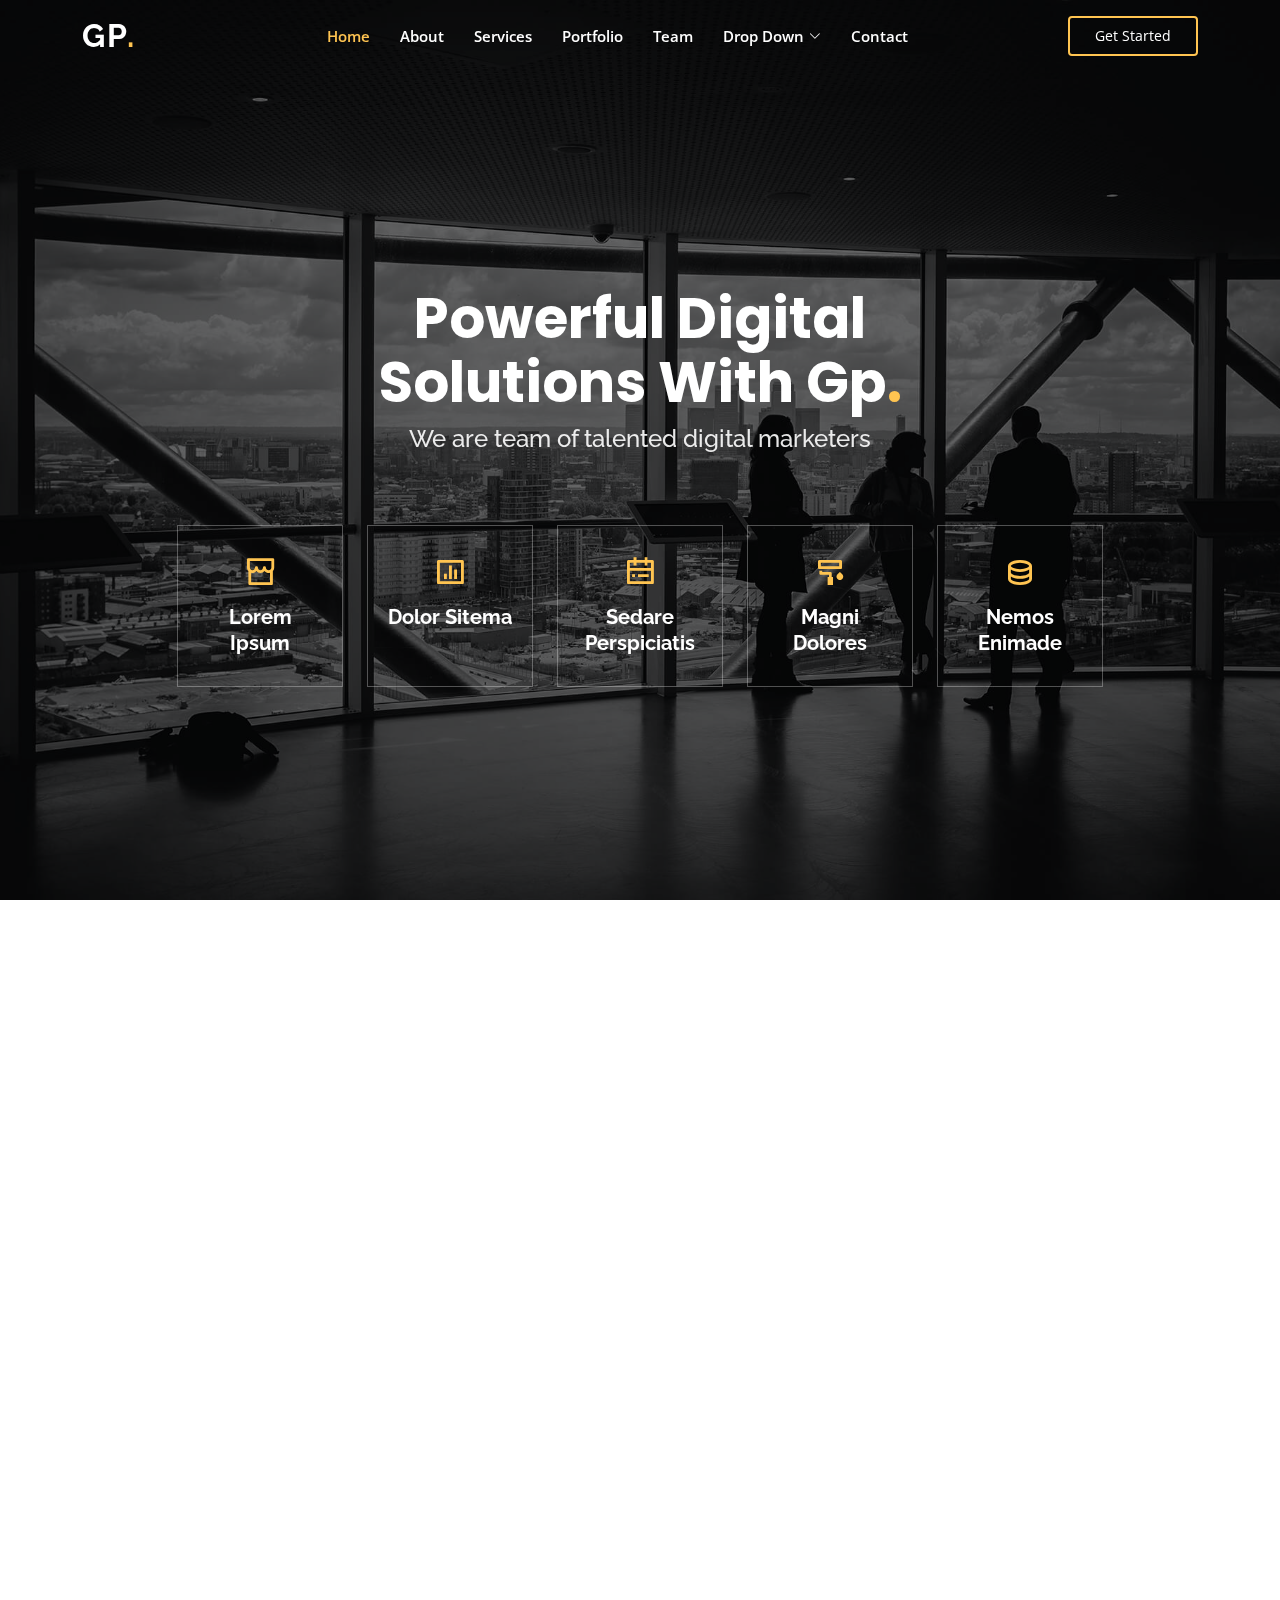
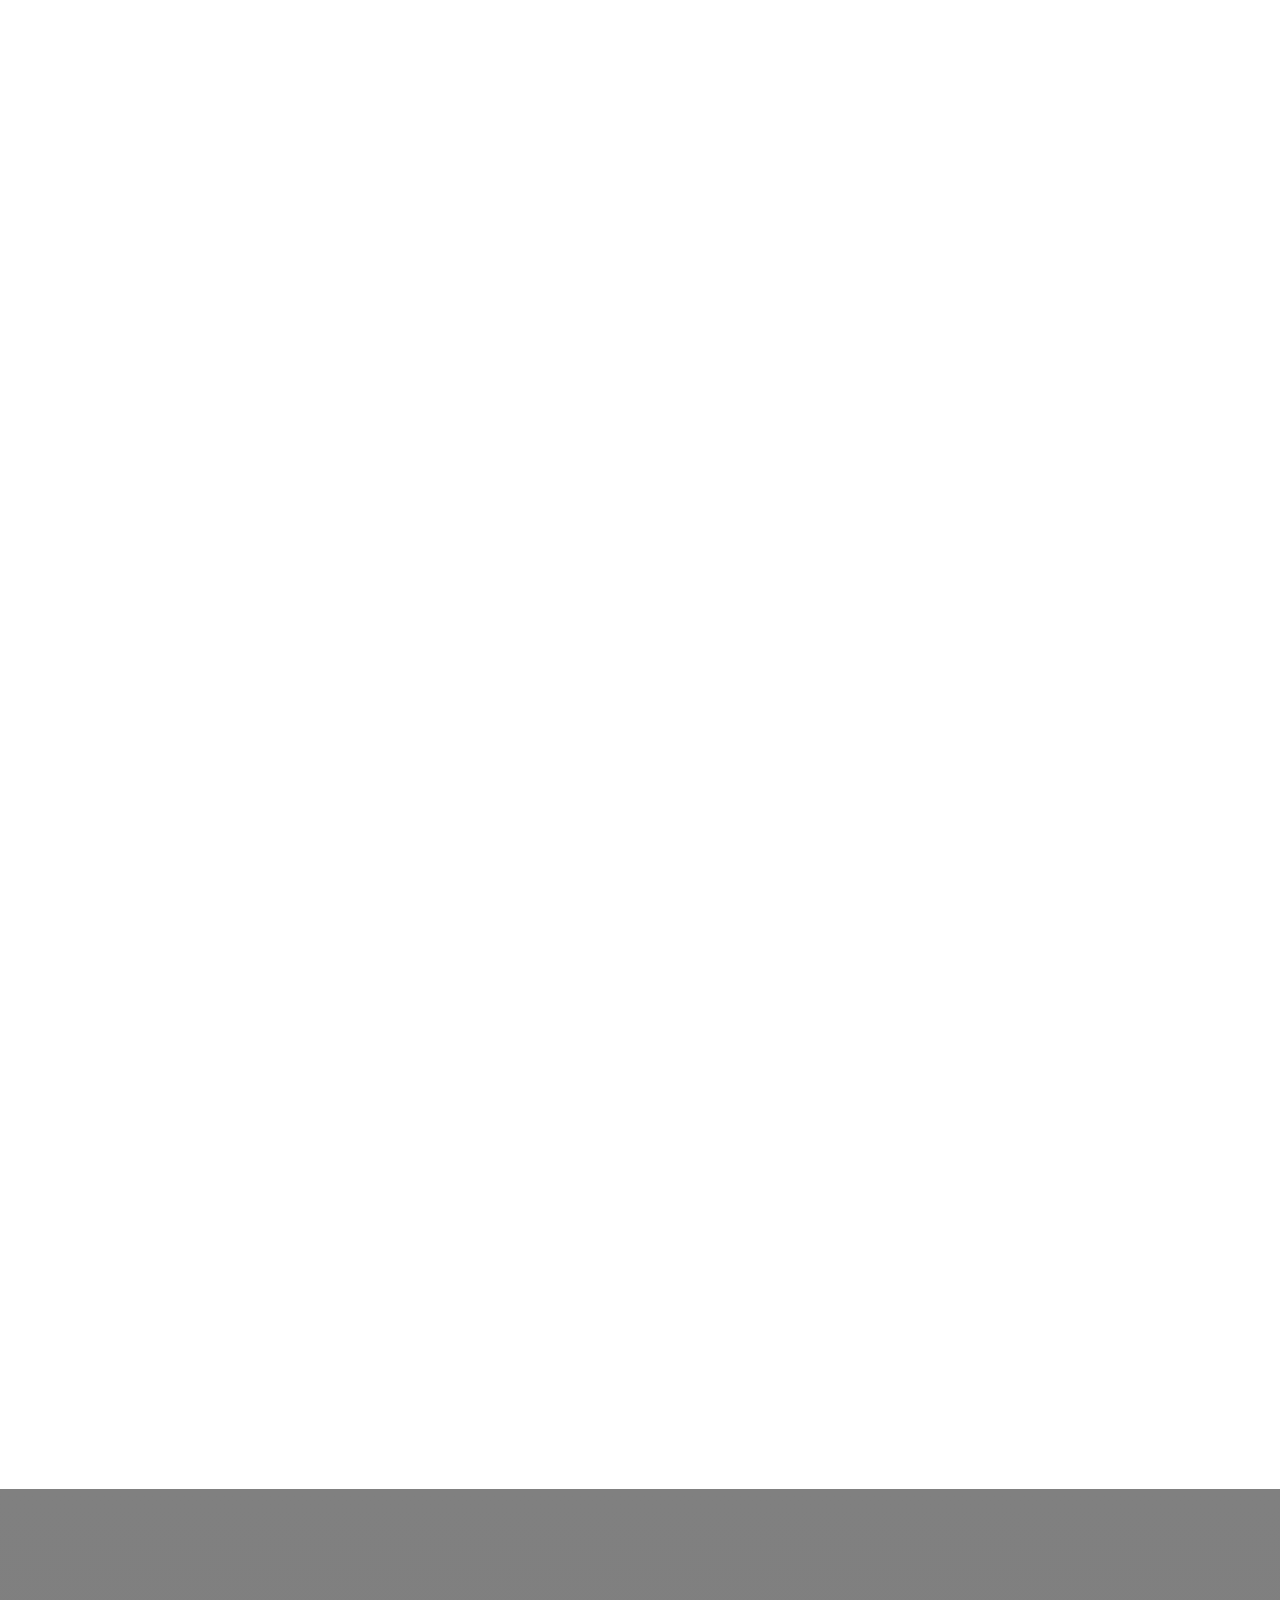
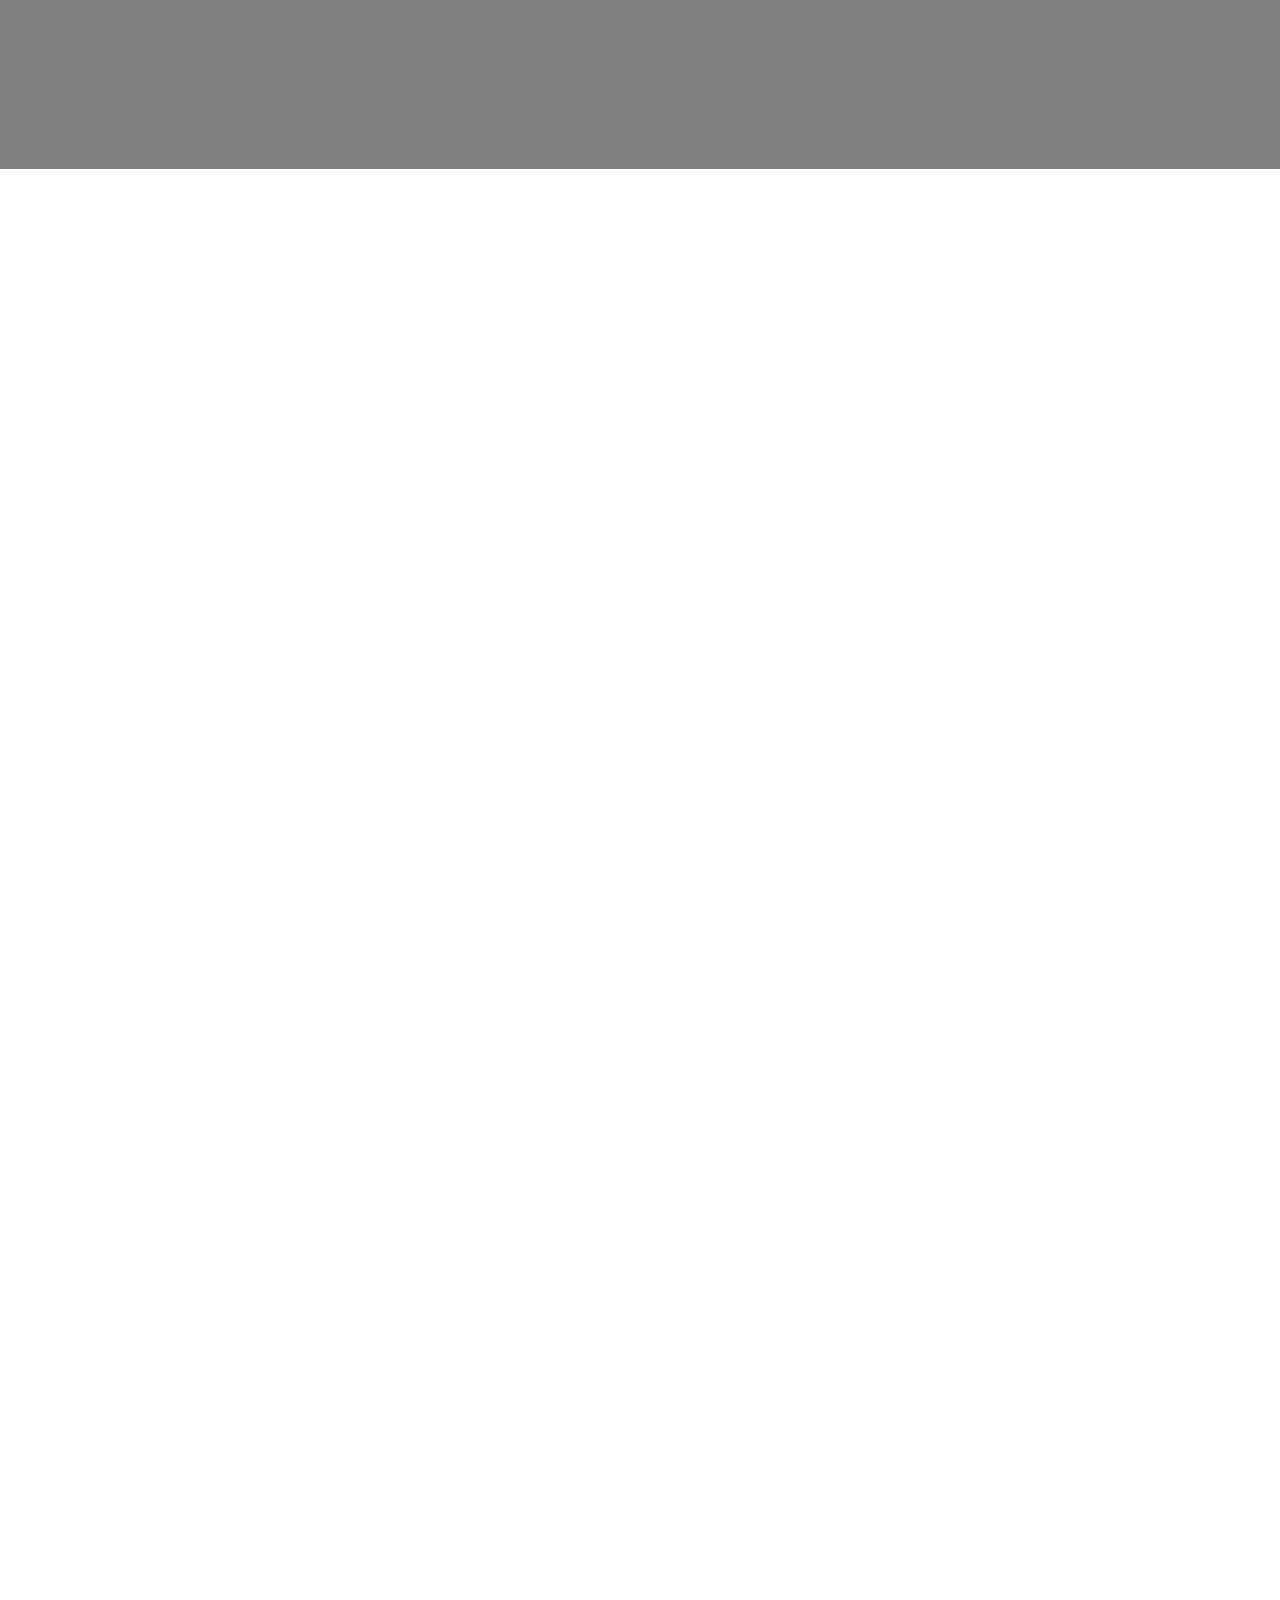
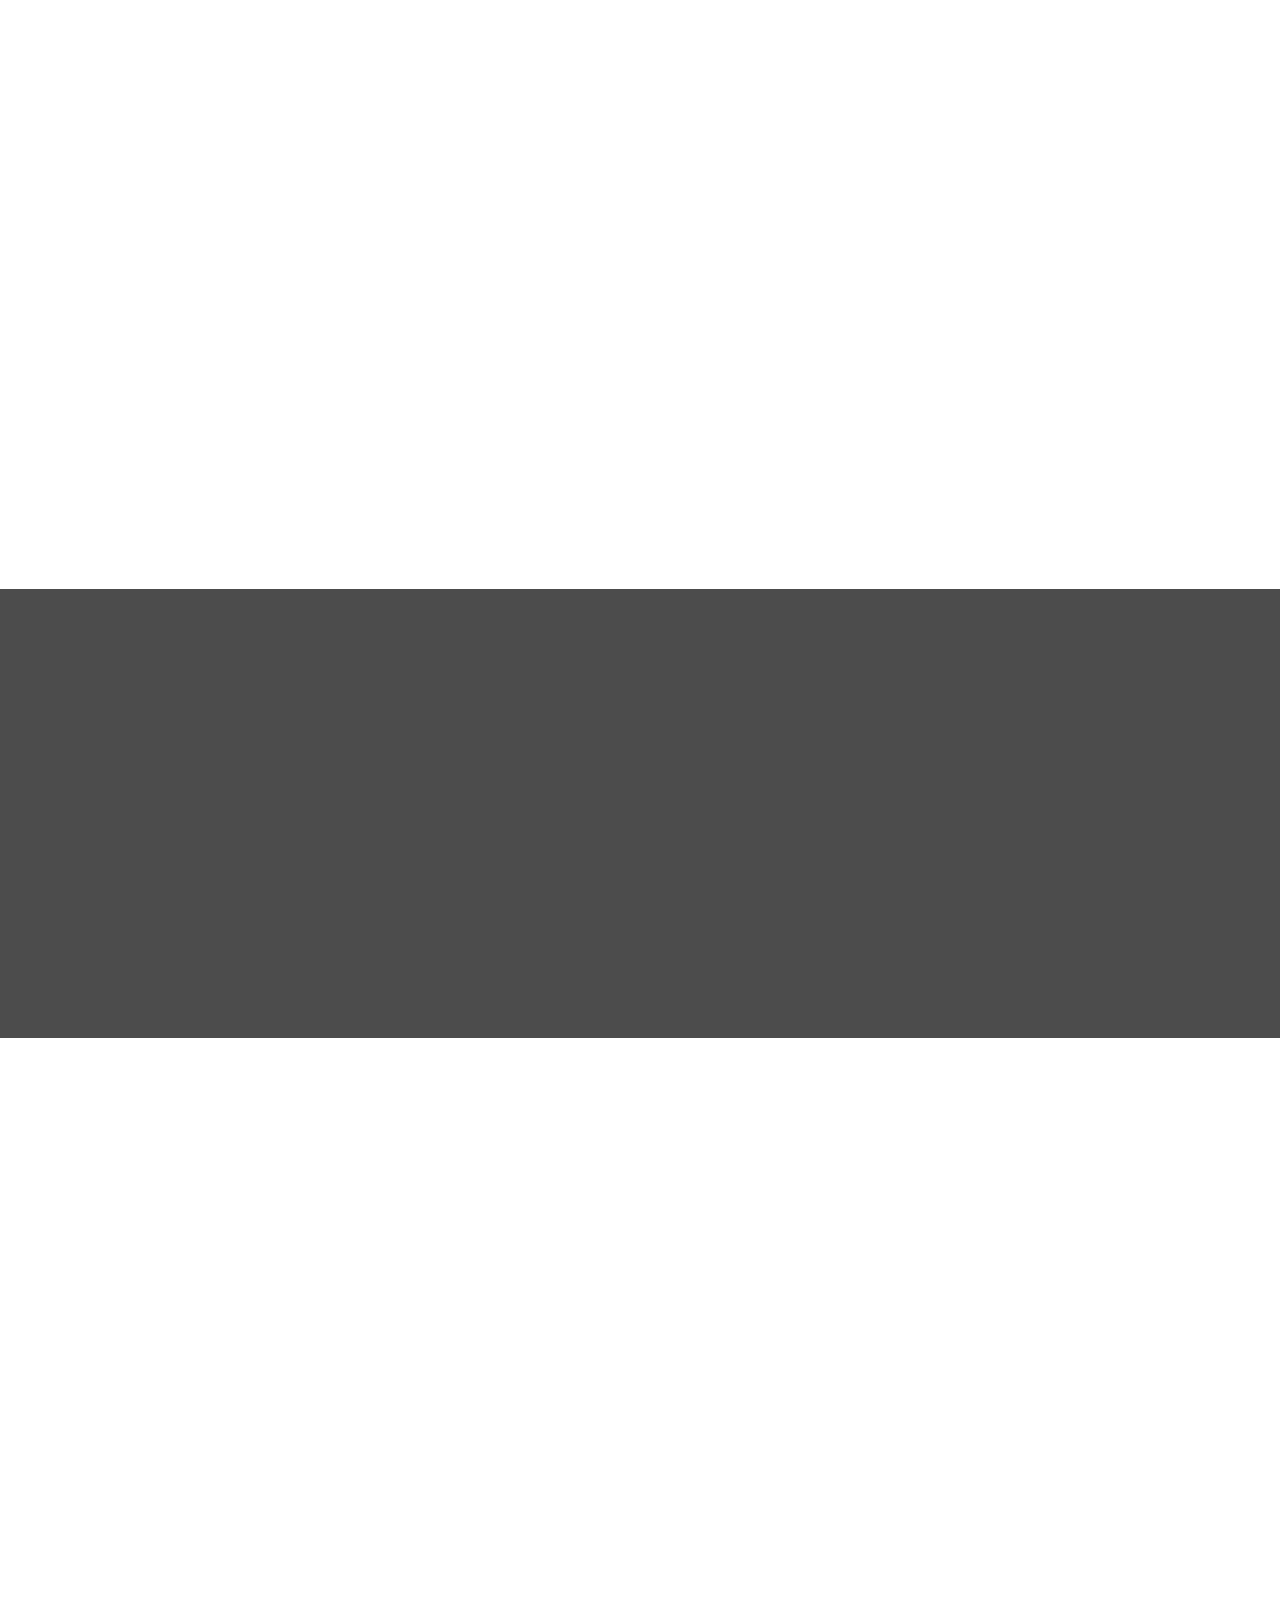
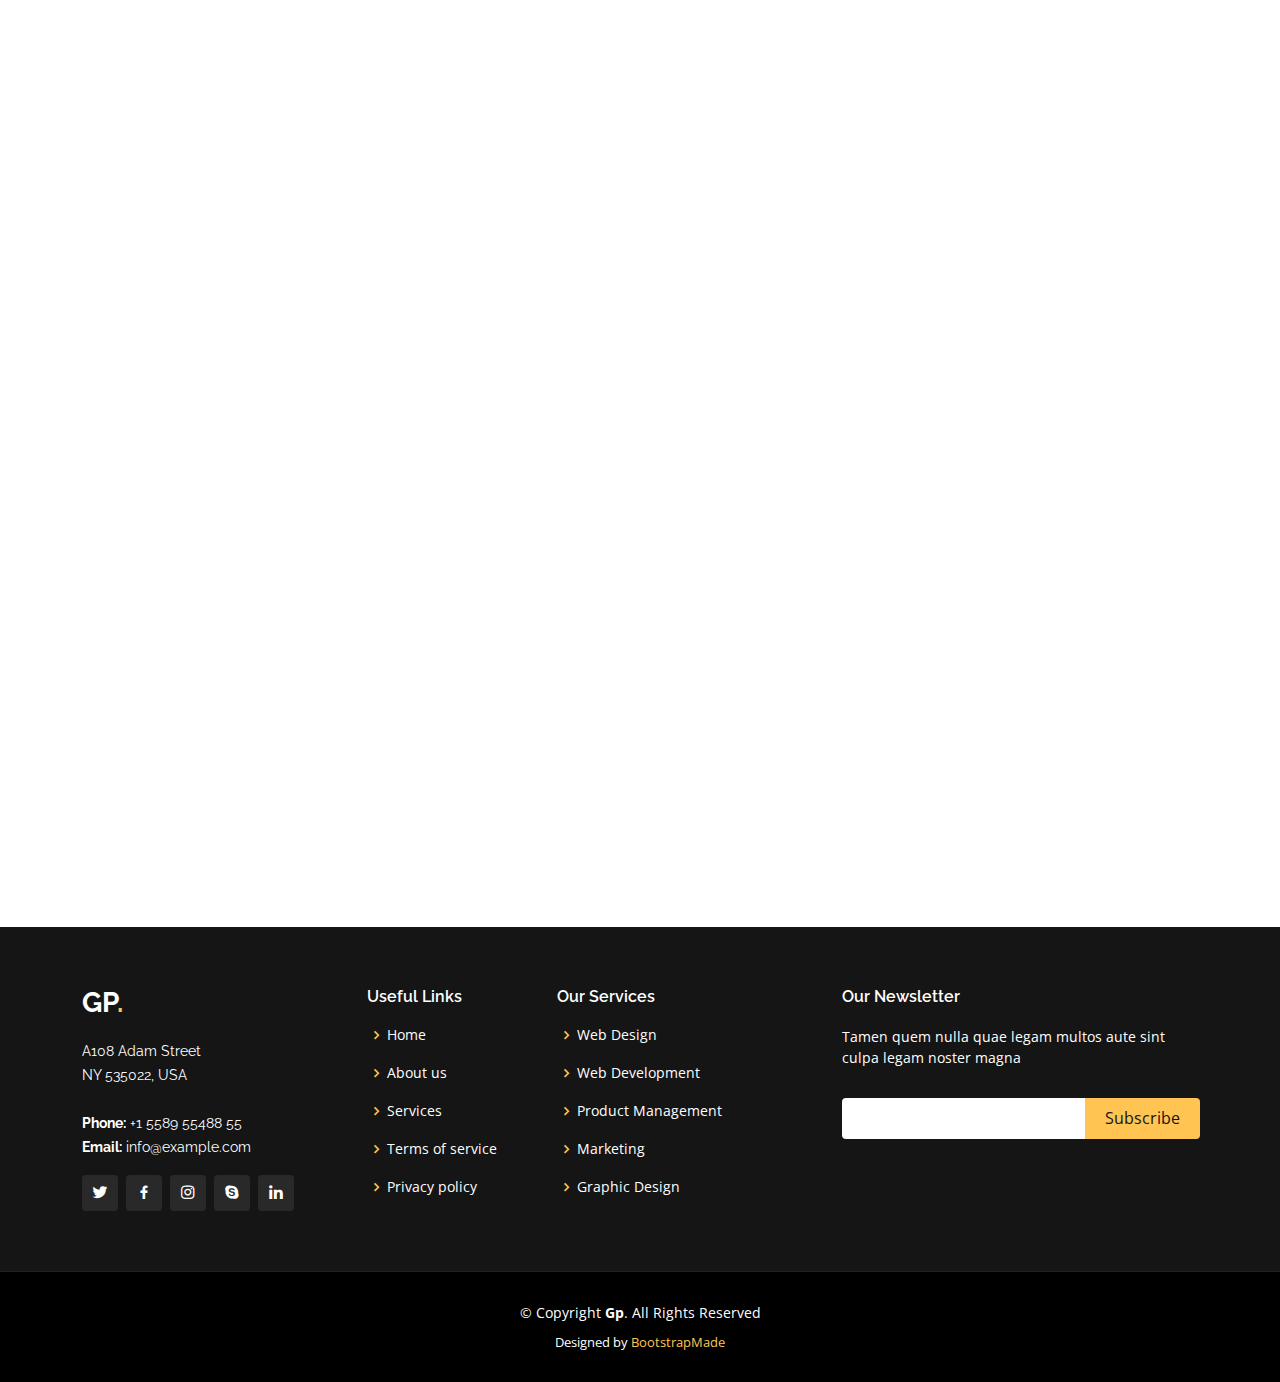
<file: my theme/Gp/index.html>
<!DOCTYPE html>
<html lang="en">

<head>
  <meta charset="utf-8">
  <meta content="width=device-width, initial-scale=1.0" name="viewport">

  <title>Gp Bootstrap Template - Index</title>
  <meta content="" name="description">
  <meta content="" name="keywords">

  <!-- Favicons -->
  <link href="assets/img/favicon.png" rel="icon">
  <link href="assets/img/apple-touch-icon.png" rel="apple-touch-icon">

  <!-- Google Fonts -->
  <link href="https://fonts.googleapis.com/css?family=Open+Sans:300,300i,400,400i,600,600i,700,700i|Raleway:300,300i,400,400i,500,500i,600,600i,700,700i|Poppins:300,300i,400,400i,500,500i,600,600i,700,700i" rel="stylesheet">

  <!-- Vendor CSS Files -->
  <link href="assets/vendor/aos/aos.css" rel="stylesheet">
  <link href="assets/vendor/bootstrap/css/bootstrap.min.css" rel="stylesheet">
  <link href="assets/vendor/bootstrap-icons/bootstrap-icons.css" rel="stylesheet">
  <link href="assets/vendor/boxicons/css/boxicons.min.css" rel="stylesheet">
  <link href="assets/vendor/glightbox/css/glightbox.min.css" rel="stylesheet">
  <link href="assets/vendor/remixicon/remixicon.css" rel="stylesheet">
  <link href="assets/vendor/swiper/swiper-bundle.min.css" rel="stylesheet">

  <!-- Template Main CSS File -->
  <link href="assets/css/style.css" rel="stylesheet">

  <!-- =======================================================
  * Template Name: Gp
  * Updated: Mar 10 2023 with Bootstrap v5.2.3
  * Template URL: https://bootstrapmade.com/gp-free-multipurpose-html-bootstrap-template/
  * Author: BootstrapMade.com
  * License: https://bootstrapmade.com/license/
  ======================================================== -->
</head>

<body>

  <!-- ======= Header ======= -->
  <header id="header" class="fixed-top ">
    <div class="container d-flex align-items-center justify-content-lg-between">

      <h1 class="logo me-auto me-lg-0"><a href="index.html">Gp<span>.</span></a></h1>
      <!-- Uncomment below if you prefer to use an image logo -->
      <!-- <a href="index.html" class="logo me-auto me-lg-0"><img src="assets/img/logo.png" alt="" class="img-fluid"></a>-->

      <nav id="navbar" class="navbar order-last order-lg-0">
        <ul>
          <li><a class="nav-link scrollto active" href="#hero">Home</a></li>
          <li><a class="nav-link scrollto" href="#about">About</a></li>
          <li><a class="nav-link scrollto" href="#services">Services</a></li>
          <li><a class="nav-link scrollto " href="#portfolio">Portfolio</a></li>
          <li><a class="nav-link scrollto" href="#team">Team</a></li>
          <li class="dropdown"><a href="#"><span>Drop Down</span> <i class="bi bi-chevron-down"></i></a>
            <ul>
              <li><a href="#">Drop Down 1</a></li>
              <li class="dropdown"><a href="#"><span>Deep Drop Down</span> <i class="bi bi-chevron-right"></i></a>
                <ul>
                  <li><a href="#">Deep Drop Down 1</a></li>
                  <li><a href="#">Deep Drop Down 2</a></li>
                  <li><a href="#">Deep Drop Down 3</a></li>
                  <li><a href="#">Deep Drop Down 4</a></li>
                  <li><a href="#">Deep Drop Down 5</a></li>
                </ul>
              </li>
              <li><a href="#">Drop Down 2</a></li>
              <li><a href="#">Drop Down 3</a></li>
              <li><a href="#">Drop Down 4</a></li>
            </ul>
          </li>
          <li><a class="nav-link scrollto" href="#contact">Contact</a></li>
        </ul>
        <i class="bi bi-list mobile-nav-toggle"></i>
      </nav><!-- .navbar -->

      <a href="#about" class="get-started-btn scrollto">Get Started</a>

    </div>
  </header><!-- End Header -->

  <!-- ======= Hero Section ======= -->
  <section id="hero" class="d-flex align-items-center justify-content-center">
    <div class="container" data-aos="fade-up">

      <div class="row justify-content-center" data-aos="fade-up" data-aos-delay="150">
        <div class="col-xl-6 col-lg-8">
          <h1>Powerful Digital Solutions With Gp<span>.</span></h1>
          <h2>We are team of talented digital marketers</h2>
        </div>
      </div>

      <div class="row gy-4 mt-5 justify-content-center" data-aos="zoom-in" data-aos-delay="250">
        <div class="col-xl-2 col-md-4">
          <div class="icon-box">
            <i class="ri-store-line"></i>
            <h3><a href="">Lorem Ipsum</a></h3>
          </div>
        </div>
        <div class="col-xl-2 col-md-4">
          <div class="icon-box">
            <i class="ri-bar-chart-box-line"></i>
            <h3><a href="">Dolor Sitema</a></h3>
          </div>
        </div>
        <div class="col-xl-2 col-md-4">
          <div class="icon-box">
            <i class="ri-calendar-todo-line"></i>
            <h3><a href="">Sedare Perspiciatis</a></h3>
          </div>
        </div>
        <div class="col-xl-2 col-md-4">
          <div class="icon-box">
            <i class="ri-paint-brush-line"></i>
            <h3><a href="">Magni Dolores</a></h3>
          </div>
        </div>
        <div class="col-xl-2 col-md-4">
          <div class="icon-box">
            <i class="ri-database-2-line"></i>
            <h3><a href="">Nemos Enimade</a></h3>
          </div>
        </div>
      </div>

    </div>
  </section><!-- End Hero -->

  <main id="main">

    <!-- ======= About Section ======= -->
    <section id="about" class="about">
      <div class="container" data-aos="fade-up">

        <div class="row">
          <div class="col-lg-6 order-1 order-lg-2" data-aos="fade-left" data-aos-delay="100">
            <img src="assets/img/about.jpg" class="img-fluid" alt="">
          </div>
          <div class="col-lg-6 pt-4 pt-lg-0 order-2 order-lg-1 content" data-aos="fade-right" data-aos-delay="100">
            <h3>Voluptatem dignissimos provident quasi corporis voluptates sit assumenda.</h3>
            <p class="fst-italic">
              Lorem ipsum dolor sit amet, consectetur adipiscing elit, sed do eiusmod tempor incididunt ut labore et dolore
              magna aliqua.
            </p>
            <ul>
              <li><i class="ri-check-double-line"></i> Ullamco laboris nisi ut aliquip ex ea commodo consequat.</li>
              <li><i class="ri-check-double-line"></i> Duis aute irure dolor in reprehenderit in voluptate velit.</li>
              <li><i class="ri-check-double-line"></i> Ullamco laboris nisi ut aliquip ex ea commodo consequat. Duis aute irure dolor in reprehenderit in voluptate trideta storacalaperda mastiro dolore eu fugiat nulla pariatur.</li>
            </ul>
            <p>
              Ullamco laboris nisi ut aliquip ex ea commodo consequat. Duis aute irure dolor in reprehenderit in voluptate
              velit esse cillum dolore eu fugiat nulla pariatur. Excepteur sint occaecat cupidatat non proident
            </p>
          </div>
        </div>

      </div>
    </section><!-- End About Section -->

    <!-- ======= Clients Section ======= -->
    <section id="clients" class="clients">
      <div class="container" data-aos="zoom-in">

        <div class="clients-slider swiper">
          <div class="swiper-wrapper align-items-center">
            <div class="swiper-slide"><img src="assets/img/clients/client-1.png" class="img-fluid" alt=""></div>
            <div class="swiper-slide"><img src="assets/img/clients/client-2.png" class="img-fluid" alt=""></div>
            <div class="swiper-slide"><img src="assets/img/clients/client-3.png" class="img-fluid" alt=""></div>
            <div class="swiper-slide"><img src="assets/img/clients/client-4.png" class="img-fluid" alt=""></div>
            <div class="swiper-slide"><img src="assets/img/clients/client-5.png" class="img-fluid" alt=""></div>
            <div class="swiper-slide"><img src="assets/img/clients/client-6.png" class="img-fluid" alt=""></div>
            <div class="swiper-slide"><img src="assets/img/clients/client-7.png" class="img-fluid" alt=""></div>
            <div class="swiper-slide"><img src="assets/img/clients/client-8.png" class="img-fluid" alt=""></div>
          </div>
          <div class="swiper-pagination"></div>
        </div>

      </div>
    </section><!-- End Clients Section -->

    <!-- ======= Features Section ======= -->
    <section id="features" class="features">
      <div class="container" data-aos="fade-up">

        <div class="row">
          <div class="image col-lg-6" style='background-image: url("assets/img/features.jpg");' data-aos="fade-right"></div>
          <div class="col-lg-6" data-aos="fade-left" data-aos-delay="100">
            <div class="icon-box mt-5 mt-lg-0" data-aos="zoom-in" data-aos-delay="150">
              <i class="bx bx-receipt"></i>
              <h4>Est labore ad</h4>
              <p>Consequuntur sunt aut quasi enim aliquam quae harum pariatur laboris nisi ut aliquip</p>
            </div>
            <div class="icon-box mt-5" data-aos="zoom-in" data-aos-delay="150">
              <i class="bx bx-cube-alt"></i>
              <h4>Harum esse qui</h4>
              <p>Excepteur sint occaecat cupidatat non proident, sunt in culpa qui officia deserunt</p>
            </div>
            <div class="icon-box mt-5" data-aos="zoom-in" data-aos-delay="150">
              <i class="bx bx-images"></i>
              <h4>Aut occaecati</h4>
              <p>Aut suscipit aut cum nemo deleniti aut omnis. Doloribus ut maiores omnis facere</p>
            </div>
            <div class="icon-box mt-5" data-aos="zoom-in" data-aos-delay="150">
              <i class="bx bx-shield"></i>
              <h4>Beatae veritatis</h4>
              <p>Expedita veritatis consequuntur nihil tempore laudantium vitae denat pacta</p>
            </div>
          </div>
        </div>

      </div>
    </section><!-- End Features Section -->

    <!-- ======= Services Section ======= -->
    <section id="services" class="services">
      <div class="container" data-aos="fade-up">

        <div class="section-title">
          <h2>Services</h2>
          <p>Check our Services</p>
        </div>

        <div class="row">
          <div class="col-lg-4 col-md-6 d-flex align-items-stretch" data-aos="zoom-in" data-aos-delay="100">
            <div class="icon-box">
              <div class="icon"><i class="bx bxl-dribbble"></i></div>
              <h4><a href="">Lorem Ipsum</a></h4>
              <p>Voluptatum deleniti atque corrupti quos dolores et quas molestias excepturi</p>
            </div>
          </div>

          <div class="col-lg-4 col-md-6 d-flex align-items-stretch mt-4 mt-md-0" data-aos="zoom-in" data-aos-delay="200">
            <div class="icon-box">
              <div class="icon"><i class="bx bx-file"></i></div>
              <h4><a href="">Sed ut perspiciatis</a></h4>
              <p>Duis aute irure dolor in reprehenderit in voluptate velit esse cillum dolore</p>
            </div>
          </div>

          <div class="col-lg-4 col-md-6 d-flex align-items-stretch mt-4 mt-lg-0" data-aos="zoom-in" data-aos-delay="300">
            <div class="icon-box">
              <div class="icon"><i class="bx bx-tachometer"></i></div>
              <h4><a href="">Magni Dolores</a></h4>
              <p>Excepteur sint occaecat cupidatat non proident, sunt in culpa qui officia</p>
            </div>
          </div>

          <div class="col-lg-4 col-md-6 d-flex align-items-stretch mt-4" data-aos="zoom-in" data-aos-delay="100">
            <div class="icon-box">
              <div class="icon"><i class="bx bx-world"></i></div>
              <h4><a href="">Nemo Enim</a></h4>
              <p>At vero eos et accusamus et iusto odio dignissimos ducimus qui blanditiis</p>
            </div>
          </div>

          <div class="col-lg-4 col-md-6 d-flex align-items-stretch mt-4" data-aos="zoom-in" data-aos-delay="200">
            <div class="icon-box">
              <div class="icon"><i class="bx bx-slideshow"></i></div>
              <h4><a href="">Dele cardo</a></h4>
              <p>Quis consequatur saepe eligendi voluptatem consequatur dolor consequuntur</p>
            </div>
          </div>

          <div class="col-lg-4 col-md-6 d-flex align-items-stretch mt-4" data-aos="zoom-in" data-aos-delay="300">
            <div class="icon-box">
              <div class="icon"><i class="bx bx-arch"></i></div>
              <h4><a href="">Divera don</a></h4>
              <p>Modi nostrum vel laborum. Porro fugit error sit minus sapiente sit aspernatur</p>
            </div>
          </div>

        </div>

      </div>
    </section><!-- End Services Section -->

    <!-- ======= Cta Section ======= -->
    <section id="cta" class="cta">
      <div class="container" data-aos="zoom-in">

        <div class="text-center">
          <h3>Call To Action</h3>
          <p> Duis aute irure dolor in reprehenderit in voluptate velit esse cillum dolore eu fugiat nulla pariatur. Excepteur sint occaecat cupidatat non proident, sunt in culpa qui officia deserunt mollit anim id est laborum.</p>
          <a class="cta-btn" href="#">Call To Action</a>
        </div>

      </div>
    </section><!-- End Cta Section -->

    <!-- ======= Portfolio Section ======= -->
    <section id="portfolio" class="portfolio">
      <div class="container" data-aos="fade-up">

        <div class="section-title">
          <h2>Portfolio</h2>
          <p>Check our Portfolio</p>
        </div>

        <div class="row" data-aos="fade-up" data-aos-delay="100">
          <div class="col-lg-12 d-flex justify-content-center">
            <ul id="portfolio-flters">
              <li data-filter="*" class="filter-active">All</li>
              <li data-filter=".filter-app">App</li>
              <li data-filter=".filter-card">Card</li>
              <li data-filter=".filter-web">Web</li>
            </ul>
          </div>
        </div>

        <div class="row portfolio-container" data-aos="fade-up" data-aos-delay="200">

          <div class="col-lg-4 col-md-6 portfolio-item filter-app">
            <div class="portfolio-wrap">
              <img src="assets/img/portfolio/portfolio-1.jpg" class="img-fluid" alt="">
              <div class="portfolio-info">
                <h4>App 1</h4>
                <p>App</p>
                <div class="portfolio-links">
                  <a href="assets/img/portfolio/portfolio-1.jpg" data-gallery="portfolioGallery" class="portfolio-lightbox" title="App 1"><i class="bx bx-plus"></i></a>
                  <a href="portfolio-details.html" title="More Details"><i class="bx bx-link"></i></a>
                </div>
              </div>
            </div>
          </div>

          <div class="col-lg-4 col-md-6 portfolio-item filter-web">
            <div class="portfolio-wrap">
              <img src="assets/img/portfolio/portfolio-2.jpg" class="img-fluid" alt="">
              <div class="portfolio-info">
                <h4>Web 3</h4>
                <p>Web</p>
                <div class="portfolio-links">
                  <a href="assets/img/portfolio/portfolio-2.jpg" data-gallery="portfolioGallery" class="portfolio-lightbox" title="Web 3"><i class="bx bx-plus"></i></a>
                  <a href="portfolio-details.html" title="More Details"><i class="bx bx-link"></i></a>
                </div>
              </div>
            </div>
          </div>

          <div class="col-lg-4 col-md-6 portfolio-item filter-app">
            <div class="portfolio-wrap">
              <img src="assets/img/portfolio/portfolio-3.jpg" class="img-fluid" alt="">
              <div class="portfolio-info">
                <h4>App 2</h4>
                <p>App</p>
                <div class="portfolio-links">
                  <a href="assets/img/portfolio/portfolio-3.jpg" data-gallery="portfolioGallery" class="portfolio-lightbox" title="App 2"><i class="bx bx-plus"></i></a>
                  <a href="portfolio-details.html" title="More Details"><i class="bx bx-link"></i></a>
                </div>
              </div>
            </div>
          </div>

          <div class="col-lg-4 col-md-6 portfolio-item filter-card">
            <div class="portfolio-wrap">
              <img src="assets/img/portfolio/portfolio-4.jpg" class="img-fluid" alt="">
              <div class="portfolio-info">
                <h4>Card 2</h4>
                <p>Card</p>
                <div class="portfolio-links">
                  <a href="assets/img/portfolio/portfolio-4.jpg" data-gallery="portfolioGallery" class="portfolio-lightbox" title="Card 2"><i class="bx bx-plus"></i></a>
                  <a href="portfolio-details.html" title="More Details"><i class="bx bx-link"></i></a>
                </div>
              </div>
            </div>
          </div>

          <div class="col-lg-4 col-md-6 portfolio-item filter-web">
            <div class="portfolio-wrap">
              <img src="assets/img/portfolio/portfolio-5.jpg" class="img-fluid" alt="">
              <div class="portfolio-info">
                <h4>Web 2</h4>
                <p>Web</p>
                <div class="portfolio-links">
                  <a href="assets/img/portfolio/portfolio-5.jpg" data-gallery="portfolioGallery" class="portfolio-lightbox" title="Web 2"><i class="bx bx-plus"></i></a>
                  <a href="portfolio-details.html" title="More Details"><i class="bx bx-link"></i></a>
                </div>
              </div>
            </div>
          </div>

          <div class="col-lg-4 col-md-6 portfolio-item filter-app">
            <div class="portfolio-wrap">
              <img src="assets/img/portfolio/portfolio-6.jpg" class="img-fluid" alt="">
              <div class="portfolio-info">
                <h4>App 3</h4>
                <p>App</p>
                <div class="portfolio-links">
                  <a href="assets/img/portfolio/portfolio-6.jpg" data-gallery="portfolioGallery" class="portfolio-lightbox" title="App 3"><i class="bx bx-plus"></i></a>
                  <a href="portfolio-details.html" title="More Details"><i class="bx bx-link"></i></a>
                </div>
              </div>
            </div>
          </div>

          <div class="col-lg-4 col-md-6 portfolio-item filter-card">
            <div class="portfolio-wrap">
              <img src="assets/img/portfolio/portfolio-7.jpg" class="img-fluid" alt="">
              <div class="portfolio-info">
                <h4>Card 1</h4>
                <p>Card</p>
                <div class="portfolio-links">
                  <a href="assets/img/portfolio/portfolio-7.jpg" data-gallery="portfolioGallery" class="portfolio-lightbox" title="Card 1"><i class="bx bx-plus"></i></a>
                  <a href="portfolio-details.html" title="More Details"><i class="bx bx-link"></i></a>
                </div>
              </div>
            </div>
          </div>

          <div class="col-lg-4 col-md-6 portfolio-item filter-card">
            <div class="portfolio-wrap">
              <img src="assets/img/portfolio/portfolio-8.jpg" class="img-fluid" alt="">
              <div class="portfolio-info">
                <h4>Card 3</h4>
                <p>Card</p>
                <div class="portfolio-links">
                  <a href="assets/img/portfolio/portfolio-8.jpg" data-gallery="portfolioGallery" class="portfolio-lightbox" title="Card 3"><i class="bx bx-plus"></i></a>
                  <a href="portfolio-details.html" title="More Details"><i class="bx bx-link"></i></a>
                </div>
              </div>
            </div>
          </div>

          <div class="col-lg-4 col-md-6 portfolio-item filter-web">
            <div class="portfolio-wrap">
              <img src="assets/img/portfolio/portfolio-9.jpg" class="img-fluid" alt="">
              <div class="portfolio-info">
                <h4>Web 3</h4>
                <p>Web</p>
                <div class="portfolio-links">
                  <a href="assets/img/portfolio/portfolio-9.jpg" data-gallery="portfolioGallery" class="portfolio-lightbox" title="Web 3"><i class="bx bx-plus"></i></a>
                  <a href="portfolio-details.html" title="More Details"><i class="bx bx-link"></i></a>
                </div>
              </div>
            </div>
          </div>

        </div>

      </div>
    </section><!-- End Portfolio Section -->

    <!-- ======= Counts Section ======= -->
    <section id="counts" class="counts">
      <div class="container" data-aos="fade-up">

        <div class="row no-gutters">
          <div class="image col-xl-5 d-flex align-items-stretch justify-content-center justify-content-lg-start" data-aos="fade-right" data-aos-delay="100"></div>
          <div class="col-xl-7 ps-0 ps-lg-5 pe-lg-1 d-flex align-items-stretch" data-aos="fade-left" data-aos-delay="100">
            <div class="content d-flex flex-column justify-content-center">
              <h3>Voluptatem dignissimos provident quasi</h3>
              <p>
                Lorem ipsum dolor sit amet, consectetur adipiscing elit, sed do eiusmod tempor incididunt ut labore et dolore magna aliqua. Duis aute irure dolor in reprehenderit
              </p>
              <div class="row">
                <div class="col-md-6 d-md-flex align-items-md-stretch">
                  <div class="count-box">
                    <i class="bi bi-emoji-smile"></i>
                    <span data-purecounter-start="0" data-purecounter-end="65" data-purecounter-duration="2" class="purecounter"></span>
                    <p><strong>Happy Clients</strong> consequuntur voluptas nostrum aliquid ipsam architecto ut.</p>
                  </div>
                </div>

                <div class="col-md-6 d-md-flex align-items-md-stretch">
                  <div class="count-box">
                    <i class="bi bi-journal-richtext"></i>
                    <span data-purecounter-start="0" data-purecounter-end="85" data-purecounter-duration="2" class="purecounter"></span>
                    <p><strong>Projects</strong> adipisci atque cum quia aspernatur totam laudantium et quia dere tan</p>
                  </div>
                </div>

                <div class="col-md-6 d-md-flex align-items-md-stretch">
                  <div class="count-box">
                    <i class="bi bi-clock"></i>
                    <span data-purecounter-start="0" data-purecounter-end="35" data-purecounter-duration="4" class="purecounter"></span>
                    <p><strong>Years of experience</strong> aut commodi quaerat modi aliquam nam ducimus aut voluptate non vel</p>
                  </div>
                </div>

                <div class="col-md-6 d-md-flex align-items-md-stretch">
                  <div class="count-box">
                    <i class="bi bi-award"></i>
                    <span data-purecounter-start="0" data-purecounter-end="20" data-purecounter-duration="4" class="purecounter"></span>
                    <p><strong>Awards</strong> rerum asperiores dolor alias quo reprehenderit eum et nemo pad der</p>
                  </div>
                </div>
              </div>
            </div><!-- End .content-->
          </div>
        </div>

      </div>
    </section><!-- End Counts Section -->

    <!-- ======= Testimonials Section ======= -->
    <section id="testimonials" class="testimonials">
      <div class="container" data-aos="zoom-in">

        <div class="testimonials-slider swiper" data-aos="fade-up" data-aos-delay="100">
          <div class="swiper-wrapper">

            <div class="swiper-slide">
              <div class="testimonial-item">
                <img src="assets/img/testimonials/testimonials-1.jpg" class="testimonial-img" alt="">
                <h3>Saul Goodman</h3>
                <h4>Ceo &amp; Founder</h4>
                <p>
                  <i class="bx bxs-quote-alt-left quote-icon-left"></i>
                  Proin iaculis purus consequat sem cure digni ssim donec porttitora entum suscipit rhoncus. Accusantium quam, ultricies eget id, aliquam eget nibh et. Maecen aliquam, risus at semper.
                  <i class="bx bxs-quote-alt-right quote-icon-right"></i>
                </p>
              </div>
            </div><!-- End testimonial item -->

            <div class="swiper-slide">
              <div class="testimonial-item">
                <img src="assets/img/testimonials/testimonials-2.jpg" class="testimonial-img" alt="">
                <h3>Sara Wilsson</h3>
                <h4>Designer</h4>
                <p>
                  <i class="bx bxs-quote-alt-left quote-icon-left"></i>
                  Export tempor illum tamen malis malis eram quae irure esse labore quem cillum quid cillum eram malis quorum velit fore eram velit sunt aliqua noster fugiat irure amet legam anim culpa.
                  <i class="bx bxs-quote-alt-right quote-icon-right"></i>
                </p>
              </div>
            </div><!-- End testimonial item -->

            <div class="swiper-slide">
              <div class="testimonial-item">
                <img src="assets/img/testimonials/testimonials-3.jpg" class="testimonial-img" alt="">
                <h3>Jena Karlis</h3>
                <h4>Store Owner</h4>
                <p>
                  <i class="bx bxs-quote-alt-left quote-icon-left"></i>
                  Enim nisi quem export duis labore cillum quae magna enim sint quorum nulla quem veniam duis minim tempor labore quem eram duis noster aute amet eram fore quis sint minim.
                  <i class="bx bxs-quote-alt-right quote-icon-right"></i>
                </p>
              </div>
            </div><!-- End testimonial item -->

            <div class="swiper-slide">
              <div class="testimonial-item">
                <img src="assets/img/testimonials/testimonials-4.jpg" class="testimonial-img" alt="">
                <h3>Matt Brandon</h3>
                <h4>Freelancer</h4>
                <p>
                  <i class="bx bxs-quote-alt-left quote-icon-left"></i>
                  Fugiat enim eram quae cillum dolore dolor amet nulla culpa multos export minim fugiat minim velit minim dolor enim duis veniam ipsum anim magna sunt elit fore quem dolore labore illum veniam.
                  <i class="bx bxs-quote-alt-right quote-icon-right"></i>
                </p>
              </div>
            </div><!-- End testimonial item -->

            <div class="swiper-slide">
              <div class="testimonial-item">
                <img src="assets/img/testimonials/testimonials-5.jpg" class="testimonial-img" alt="">
                <h3>John Larson</h3>
                <h4>Entrepreneur</h4>
                <p>
                  <i class="bx bxs-quote-alt-left quote-icon-left"></i>
                  Quis quorum aliqua sint quem legam fore sunt eram irure aliqua veniam tempor noster veniam enim culpa labore duis sunt culpa nulla illum cillum fugiat legam esse veniam culpa fore nisi cillum quid.
                  <i class="bx bxs-quote-alt-right quote-icon-right"></i>
                </p>
              </div>
            </div><!-- End testimonial item -->
          </div>
          <div class="swiper-pagination"></div>
        </div>

      </div>
    </section><!-- End Testimonials Section -->

    <!-- ======= Team Section ======= -->
    <section id="team" class="team">
      <div class="container" data-aos="fade-up">

        <div class="section-title">
          <h2>Team</h2>
          <p>Check our Team</p>
        </div>

        <div class="row">

          <div class="col-lg-3 col-md-6 d-flex align-items-stretch">
            <div class="member" data-aos="fade-up" data-aos-delay="100">
              <div class="member-img">
                <img src="assets/img/team/team-1.jpg" class="img-fluid" alt="">
                <div class="social">
                  <a href=""><i class="bi bi-twitter"></i></a>
                  <a href=""><i class="bi bi-facebook"></i></a>
                  <a href=""><i class="bi bi-instagram"></i></a>
                  <a href=""><i class="bi bi-linkedin"></i></a>
                </div>
              </div>
              <div class="member-info">
                <h4>Walter White</h4>
                <span>Chief Executive Officer</span>
              </div>
            </div>
          </div>

          <div class="col-lg-3 col-md-6 d-flex align-items-stretch">
            <div class="member" data-aos="fade-up" data-aos-delay="200">
              <div class="member-img">
                <img src="assets/img/team/team-2.jpg" class="img-fluid" alt="">
                <div class="social">
                  <a href=""><i class="bi bi-twitter"></i></a>
                  <a href=""><i class="bi bi-facebook"></i></a>
                  <a href=""><i class="bi bi-instagram"></i></a>
                  <a href=""><i class="bi bi-linkedin"></i></a>
                </div>
              </div>
              <div class="member-info">
                <h4>Sarah Jhonson</h4>
                <span>Product Manager</span>
              </div>
            </div>
          </div>

          <div class="col-lg-3 col-md-6 d-flex align-items-stretch">
            <div class="member" data-aos="fade-up" data-aos-delay="300">
              <div class="member-img">
                <img src="assets/img/team/team-3.jpg" class="img-fluid" alt="">
                <div class="social">
                  <a href=""><i class="bi bi-twitter"></i></a>
                  <a href=""><i class="bi bi-facebook"></i></a>
                  <a href=""><i class="bi bi-instagram"></i></a>
                  <a href=""><i class="bi bi-linkedin"></i></a>
                </div>
              </div>
              <div class="member-info">
                <h4>William Anderson</h4>
                <span>CTO</span>
              </div>
            </div>
          </div>

          <div class="col-lg-3 col-md-6 d-flex align-items-stretch">
            <div class="member" data-aos="fade-up" data-aos-delay="400">
              <div class="member-img">
                <img src="assets/img/team/team-4.jpg" class="img-fluid" alt="">
                <div class="social">
                  <a href=""><i class="bi bi-twitter"></i></a>
                  <a href=""><i class="bi bi-facebook"></i></a>
                  <a href=""><i class="bi bi-instagram"></i></a>
                  <a href=""><i class="bi bi-linkedin"></i></a>
                </div>
              </div>
              <div class="member-info">
                <h4>Amanda Jepson</h4>
                <span>Accountant</span>
              </div>
            </div>
          </div>

        </div>

      </div>
    </section><!-- End Team Section -->

    <!-- ======= Contact Section ======= -->
    <section id="contact" class="contact">
      <div class="container" data-aos="fade-up">

        <div class="section-title">
          <h2>Contact</h2>
          <p>Contact Us</p>
        </div>

        <div>
          <iframe style="border:0; width: 100%; height: 270px;" src="https://www.google.com/maps/embed?pb=!1m14!1m8!1m3!1d12097.433213460943!2d-74.0062269!3d40.7101282!3m2!1i1024!2i768!4f13.1!3m3!1m2!1s0x0%3A0xb89d1fe6bc499443!2sDowntown+Conference+Center!5e0!3m2!1smk!2sbg!4v1539943755621" frameborder="0" allowfullscreen></iframe>
        </div>

        <div class="row mt-5">

          <div class="col-lg-4">
            <div class="info">
              <div class="address">
                <i class="bi bi-geo-alt"></i>
                <h4>Location:</h4>
                <p>A108 Adam Street, New York, NY 535022</p>
              </div>

              <div class="email">
                <i class="bi bi-envelope"></i>
                <h4>Email:</h4>
                <p>info@example.com</p>
              </div>

              <div class="phone">
                <i class="bi bi-phone"></i>
                <h4>Call:</h4>
                <p>+1 5589 55488 55s</p>
              </div>

            </div>

          </div>

          <div class="col-lg-8 mt-5 mt-lg-0">

            <form action="forms/contact.php" method="post" role="form" class="php-email-form">
              <div class="row">
                <div class="col-md-6 form-group">
                  <input type="text" name="name" class="form-control" id="name" placeholder="Your Name" required>
                </div>
                <div class="col-md-6 form-group mt-3 mt-md-0">
                  <input type="email" class="form-control" name="email" id="email" placeholder="Your Email" required>
                </div>
              </div>
              <div class="form-group mt-3">
                <input type="text" class="form-control" name="subject" id="subject" placeholder="Subject" required>
              </div>
              <div class="form-group mt-3">
                <textarea class="form-control" name="message" rows="5" placeholder="Message" required></textarea>
              </div>
              <div class="my-3">
                <div class="loading">Loading</div>
                <div class="error-message"></div>
                <div class="sent-message">Your message has been sent. Thank you!</div>
              </div>
              <div class="text-center"><button type="submit">Send Message</button></div>
            </form>

          </div>

        </div>

      </div>
    </section><!-- End Contact Section -->

  </main><!-- End #main -->

  <!-- ======= Footer ======= -->
  <footer id="footer">
    <div class="footer-top">
      <div class="container">
        <div class="row">

          <div class="col-lg-3 col-md-6">
            <div class="footer-info">
              <h3>Gp<span>.</span></h3>
              <p>
                A108 Adam Street <br>
                NY 535022, USA<br><br>
                <strong>Phone:</strong> +1 5589 55488 55<br>
                <strong>Email:</strong> info@example.com<br>
              </p>
              <div class="social-links mt-3">
                <a href="#" class="twitter"><i class="bx bxl-twitter"></i></a>
                <a href="#" class="facebook"><i class="bx bxl-facebook"></i></a>
                <a href="#" class="instagram"><i class="bx bxl-instagram"></i></a>
                <a href="#" class="google-plus"><i class="bx bxl-skype"></i></a>
                <a href="#" class="linkedin"><i class="bx bxl-linkedin"></i></a>
              </div>
            </div>
          </div>

          <div class="col-lg-2 col-md-6 footer-links">
            <h4>Useful Links</h4>
            <ul>
              <li><i class="bx bx-chevron-right"></i> <a href="#">Home</a></li>
              <li><i class="bx bx-chevron-right"></i> <a href="#">About us</a></li>
              <li><i class="bx bx-chevron-right"></i> <a href="#">Services</a></li>
              <li><i class="bx bx-chevron-right"></i> <a href="#">Terms of service</a></li>
              <li><i class="bx bx-chevron-right"></i> <a href="#">Privacy policy</a></li>
            </ul>
          </div>

          <div class="col-lg-3 col-md-6 footer-links">
            <h4>Our Services</h4>
            <ul>
              <li><i class="bx bx-chevron-right"></i> <a href="#">Web Design</a></li>
              <li><i class="bx bx-chevron-right"></i> <a href="#">Web Development</a></li>
              <li><i class="bx bx-chevron-right"></i> <a href="#">Product Management</a></li>
              <li><i class="bx bx-chevron-right"></i> <a href="#">Marketing</a></li>
              <li><i class="bx bx-chevron-right"></i> <a href="#">Graphic Design</a></li>
            </ul>
          </div>

          <div class="col-lg-4 col-md-6 footer-newsletter">
            <h4>Our Newsletter</h4>
            <p>Tamen quem nulla quae legam multos aute sint culpa legam noster magna</p>
            <form action="" method="post">
              <input type="email" name="email"><input type="submit" value="Subscribe">
            </form>

          </div>

        </div>
      </div>
    </div>

    <div class="container">
      <div class="copyright">
        &copy; Copyright <strong><span>Gp</span></strong>. All Rights Reserved
      </div>
      <div class="credits">
        <!-- All the links in the footer should remain intact. -->
        <!-- You can delete the links only if you purchased the pro version. -->
        <!-- Licensing information: https://bootstrapmade.com/license/ -->
        <!-- Purchase the pro version with working PHP/AJAX contact form: https://bootstrapmade.com/gp-free-multipurpose-html-bootstrap-template/ -->
        Designed by <a href="https://bootstrapmade.com/">BootstrapMade</a>
      </div>
    </div>
  </footer><!-- End Footer -->

  <div id="preloader"></div>
  <a href="#" class="back-to-top d-flex align-items-center justify-content-center"><i class="bi bi-arrow-up-short"></i></a>

  <!-- Vendor JS Files -->
  <script src="assets/vendor/purecounter/purecounter_vanilla.js"></script>
  <script src="assets/vendor/aos/aos.js"></script>
  <script src="assets/vendor/bootstrap/js/bootstrap.bundle.min.js"></script>
  <script src="assets/vendor/glightbox/js/glightbox.min.js"></script>
  <script src="assets/vendor/isotope-layout/isotope.pkgd.min.js"></script>
  <script src="assets/vendor/swiper/swiper-bundle.min.js"></script>
  <script src="assets/vendor/php-email-form/validate.js"></script>

  <!-- Template Main JS File -->
  <script src="assets/js/main.js"></script>

</body>

</html>
</file>
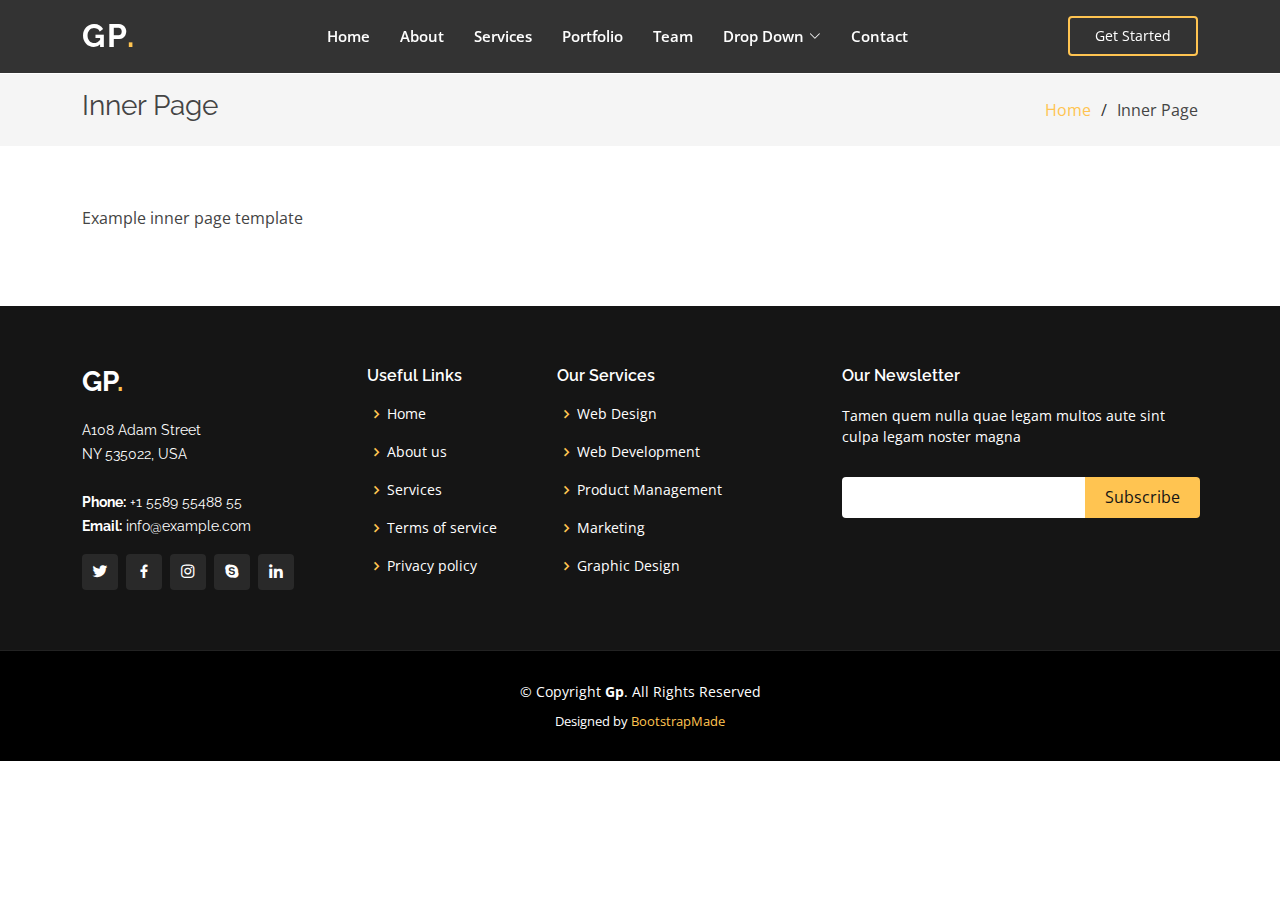
<file: my theme/Gp/inner-page.html>
<!DOCTYPE html>
<html lang="en">

<head>
  <meta charset="utf-8">
  <meta content="width=device-width, initial-scale=1.0" name="viewport">

  <title>Inner Page - Gp Bootstrap Template</title>
  <meta content="" name="description">
  <meta content="" name="keywords">

  <!-- Favicons -->
  <link href="assets/img/favicon.png" rel="icon">
  <link href="assets/img/apple-touch-icon.png" rel="apple-touch-icon">

  <!-- Google Fonts -->
  <link href="https://fonts.googleapis.com/css?family=Open+Sans:300,300i,400,400i,600,600i,700,700i|Raleway:300,300i,400,400i,500,500i,600,600i,700,700i|Poppins:300,300i,400,400i,500,500i,600,600i,700,700i" rel="stylesheet">

  <!-- Vendor CSS Files -->
  <link href="assets/vendor/aos/aos.css" rel="stylesheet">
  <link href="assets/vendor/bootstrap/css/bootstrap.min.css" rel="stylesheet">
  <link href="assets/vendor/bootstrap-icons/bootstrap-icons.css" rel="stylesheet">
  <link href="assets/vendor/boxicons/css/boxicons.min.css" rel="stylesheet">
  <link href="assets/vendor/glightbox/css/glightbox.min.css" rel="stylesheet">
  <link href="assets/vendor/remixicon/remixicon.css" rel="stylesheet">
  <link href="assets/vendor/swiper/swiper-bundle.min.css" rel="stylesheet">

  <!-- Template Main CSS File -->
  <link href="assets/css/style.css" rel="stylesheet">

  <!-- =======================================================
  * Template Name: Gp
  * Updated: Mar 10 2023 with Bootstrap v5.2.3
  * Template URL: https://bootstrapmade.com/gp-free-multipurpose-html-bootstrap-template/
  * Author: BootstrapMade.com
  * License: https://bootstrapmade.com/license/
  ======================================================== -->
</head>

<body>

  <!-- ======= Header ======= -->
  <header id="header" class="fixed-top header-inner-pages">
    <div class="container d-flex align-items-center justify-content-lg-between">

      <h1 class="logo me-auto me-lg-0"><a href="index.html">Gp<span>.</span></a></h1>
      <!-- Uncomment below if you prefer to use an image logo -->
      <!-- <a href="index.html" class="logo me-auto me-lg-0"><img src="assets/img/logo.png" alt="" class="img-fluid"></a>-->

      <nav id="navbar" class="navbar order-last order-lg-0">
        <ul>
          <li><a class="nav-link scrollto " href="#hero">Home</a></li>
          <li><a class="nav-link scrollto" href="#about">About</a></li>
          <li><a class="nav-link scrollto" href="#services">Services</a></li>
          <li><a class="nav-link scrollto " href="#portfolio">Portfolio</a></li>
          <li><a class="nav-link scrollto" href="#team">Team</a></li>
          <li class="dropdown"><a href="#"><span>Drop Down</span> <i class="bi bi-chevron-down"></i></a>
            <ul>
              <li><a href="#">Drop Down 1</a></li>
              <li class="dropdown"><a href="#"><span>Deep Drop Down</span> <i class="bi bi-chevron-right"></i></a>
                <ul>
                  <li><a href="#">Deep Drop Down 1</a></li>
                  <li><a href="#">Deep Drop Down 2</a></li>
                  <li><a href="#">Deep Drop Down 3</a></li>
                  <li><a href="#">Deep Drop Down 4</a></li>
                  <li><a href="#">Deep Drop Down 5</a></li>
                </ul>
              </li>
              <li><a href="#">Drop Down 2</a></li>
              <li><a href="#">Drop Down 3</a></li>
              <li><a href="#">Drop Down 4</a></li>
            </ul>
          </li>
          <li><a class="nav-link scrollto" href="#contact">Contact</a></li>
        </ul>
        <i class="bi bi-list mobile-nav-toggle"></i>
      </nav><!-- .navbar -->

      <a href="#about" class="get-started-btn scrollto">Get Started</a>

    </div>
  </header><!-- End Header -->

  <main id="main">

    <!-- ======= Breadcrumbs ======= -->
    <section class="breadcrumbs">
      <div class="container">

        <div class="d-flex justify-content-between align-items-center">
          <h2>Inner Page</h2>
          <ol>
            <li><a href="index.html">Home</a></li>
            <li>Inner Page</li>
          </ol>
        </div>

      </div>
    </section><!-- End Breadcrumbs -->

    <section class="inner-page">
      <div class="container">
        <p>
          Example inner page template
        </p>
      </div>
    </section>

  </main><!-- End #main -->

  <!-- ======= Footer ======= -->
  <footer id="footer">
    <div class="footer-top">
      <div class="container">
        <div class="row">

          <div class="col-lg-3 col-md-6">
            <div class="footer-info">
              <h3>Gp<span>.</span></h3>
              <p>
                A108 Adam Street <br>
                NY 535022, USA<br><br>
                <strong>Phone:</strong> +1 5589 55488 55<br>
                <strong>Email:</strong> info@example.com<br>
              </p>
              <div class="social-links mt-3">
                <a href="#" class="twitter"><i class="bx bxl-twitter"></i></a>
                <a href="#" class="facebook"><i class="bx bxl-facebook"></i></a>
                <a href="#" class="instagram"><i class="bx bxl-instagram"></i></a>
                <a href="#" class="google-plus"><i class="bx bxl-skype"></i></a>
                <a href="#" class="linkedin"><i class="bx bxl-linkedin"></i></a>
              </div>
            </div>
          </div>

          <div class="col-lg-2 col-md-6 footer-links">
            <h4>Useful Links</h4>
            <ul>
              <li><i class="bx bx-chevron-right"></i> <a href="#">Home</a></li>
              <li><i class="bx bx-chevron-right"></i> <a href="#">About us</a></li>
              <li><i class="bx bx-chevron-right"></i> <a href="#">Services</a></li>
              <li><i class="bx bx-chevron-right"></i> <a href="#">Terms of service</a></li>
              <li><i class="bx bx-chevron-right"></i> <a href="#">Privacy policy</a></li>
            </ul>
          </div>

          <div class="col-lg-3 col-md-6 footer-links">
            <h4>Our Services</h4>
            <ul>
              <li><i class="bx bx-chevron-right"></i> <a href="#">Web Design</a></li>
              <li><i class="bx bx-chevron-right"></i> <a href="#">Web Development</a></li>
              <li><i class="bx bx-chevron-right"></i> <a href="#">Product Management</a></li>
              <li><i class="bx bx-chevron-right"></i> <a href="#">Marketing</a></li>
              <li><i class="bx bx-chevron-right"></i> <a href="#">Graphic Design</a></li>
            </ul>
          </div>

          <div class="col-lg-4 col-md-6 footer-newsletter">
            <h4>Our Newsletter</h4>
            <p>Tamen quem nulla quae legam multos aute sint culpa legam noster magna</p>
            <form action="" method="post">
              <input type="email" name="email"><input type="submit" value="Subscribe">
            </form>

          </div>

        </div>
      </div>
    </div>

    <div class="container">
      <div class="copyright">
        &copy; Copyright <strong><span>Gp</span></strong>. All Rights Reserved
      </div>
      <div class="credits">
        <!-- All the links in the footer should remain intact. -->
        <!-- You can delete the links only if you purchased the pro version. -->
        <!-- Licensing information: https://bootstrapmade.com/license/ -->
        <!-- Purchase the pro version with working PHP/AJAX contact form: https://bootstrapmade.com/gp-free-multipurpose-html-bootstrap-template/ -->
        Designed by <a href="https://bootstrapmade.com/">BootstrapMade</a>
      </div>
    </div>
  </footer><!-- End Footer -->

  <div id="preloader"></div>
  <a href="#" class="back-to-top d-flex align-items-center justify-content-center"><i class="bi bi-arrow-up-short"></i></a>

  <!-- Vendor JS Files -->
  <script src="assets/vendor/purecounter/purecounter_vanilla.js"></script>
  <script src="assets/vendor/aos/aos.js"></script>
  <script src="assets/vendor/bootstrap/js/bootstrap.bundle.min.js"></script>
  <script src="assets/vendor/glightbox/js/glightbox.min.js"></script>
  <script src="assets/vendor/isotope-layout/isotope.pkgd.min.js"></script>
  <script src="assets/vendor/swiper/swiper-bundle.min.js"></script>
  <script src="assets/vendor/php-email-form/validate.js"></script>

  <!-- Template Main JS File -->
  <script src="assets/js/main.js"></script>

</body>

</html>
</file>
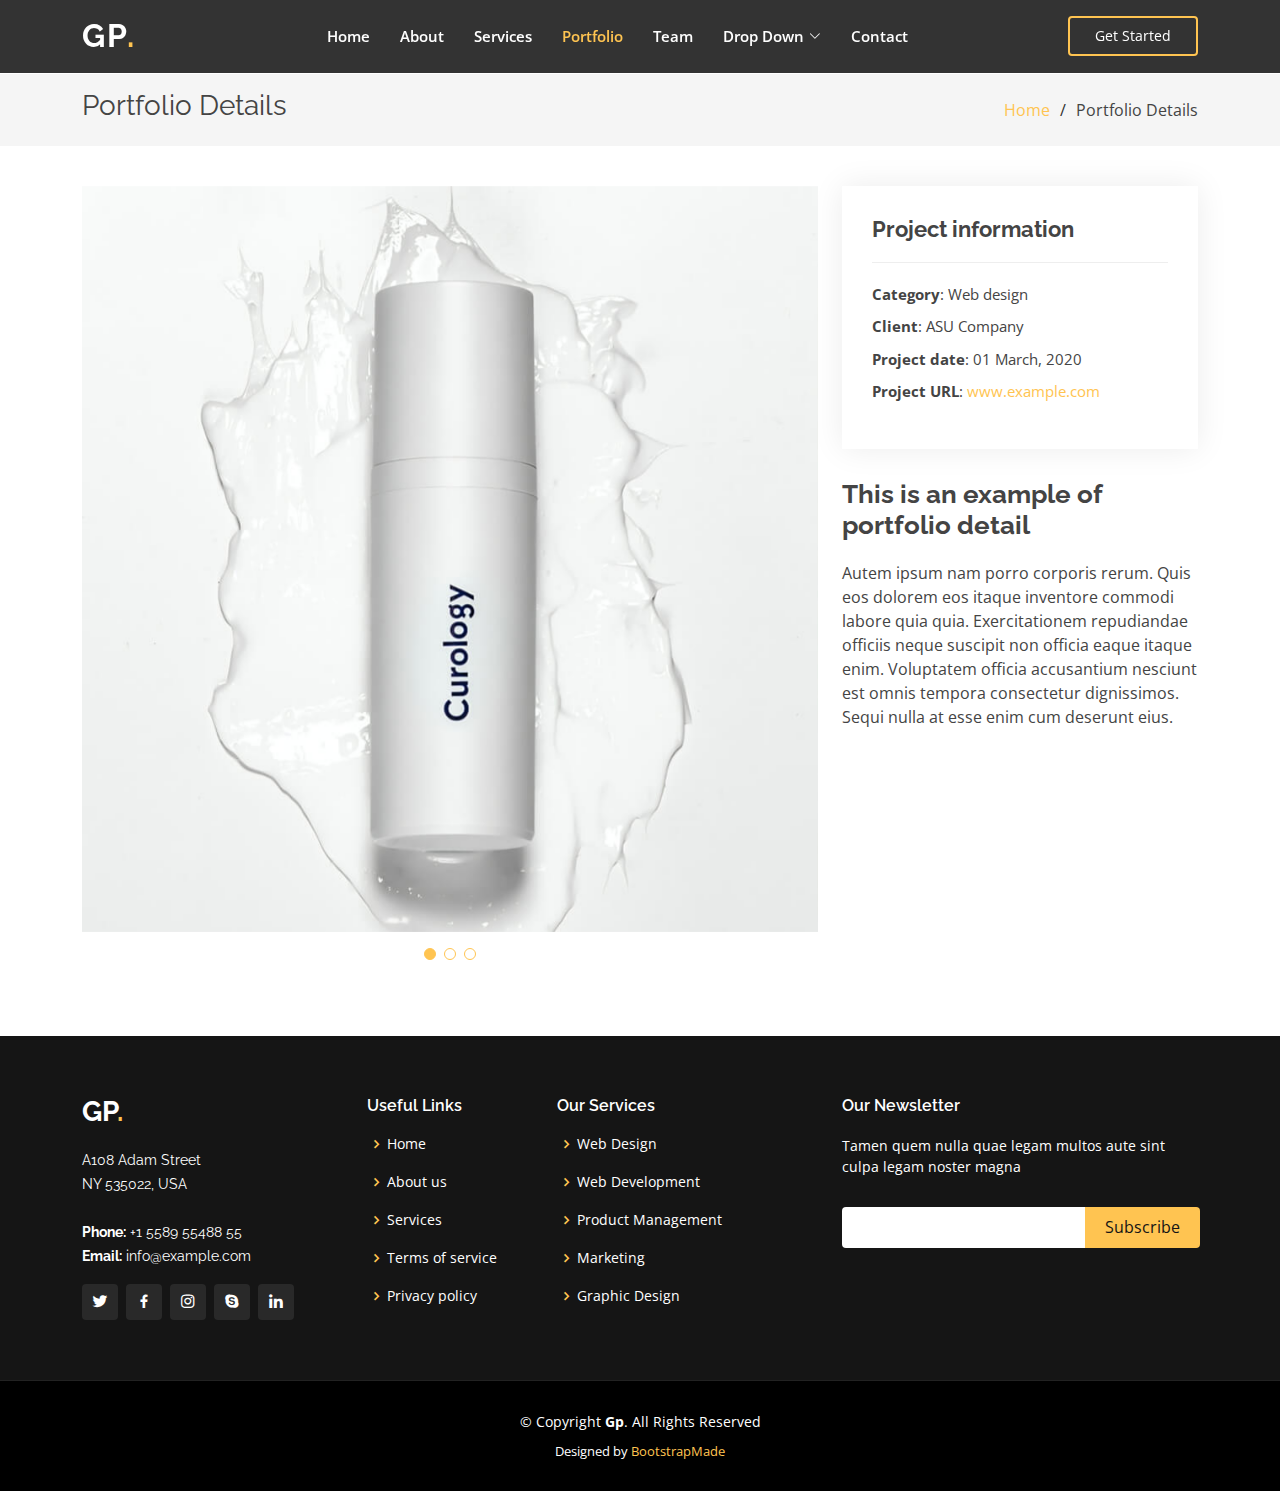
<file: my theme/Gp/portfolio-details.html>
<!DOCTYPE html>
<html lang="en">

<head>
  <meta charset="utf-8">
  <meta content="width=device-width, initial-scale=1.0" name="viewport">

  <title>Portfolio Details - Gp Bootstrap Template</title>
  <meta content="" name="description">
  <meta content="" name="keywords">

  <!-- Favicons -->
  <link href="assets/img/favicon.png" rel="icon">
  <link href="assets/img/apple-touch-icon.png" rel="apple-touch-icon">

  <!-- Google Fonts -->
  <link href="https://fonts.googleapis.com/css?family=Open+Sans:300,300i,400,400i,600,600i,700,700i|Raleway:300,300i,400,400i,500,500i,600,600i,700,700i|Poppins:300,300i,400,400i,500,500i,600,600i,700,700i" rel="stylesheet">

  <!-- Vendor CSS Files -->
  <link href="assets/vendor/aos/aos.css" rel="stylesheet">
  <link href="assets/vendor/bootstrap/css/bootstrap.min.css" rel="stylesheet">
  <link href="assets/vendor/bootstrap-icons/bootstrap-icons.css" rel="stylesheet">
  <link href="assets/vendor/boxicons/css/boxicons.min.css" rel="stylesheet">
  <link href="assets/vendor/glightbox/css/glightbox.min.css" rel="stylesheet">
  <link href="assets/vendor/remixicon/remixicon.css" rel="stylesheet">
  <link href="assets/vendor/swiper/swiper-bundle.min.css" rel="stylesheet">

  <!-- Template Main CSS File -->
  <link href="assets/css/style.css" rel="stylesheet">

  <!-- =======================================================
  * Template Name: Gp
  * Updated: Mar 10 2023 with Bootstrap v5.2.3
  * Template URL: https://bootstrapmade.com/gp-free-multipurpose-html-bootstrap-template/
  * Author: BootstrapMade.com
  * License: https://bootstrapmade.com/license/
  ======================================================== -->
</head>

<body>

  <!-- ======= Header ======= -->
  <header id="header" class="fixed-top header-inner-pages">
    <div class="container d-flex align-items-center justify-content-lg-between">

      <h1 class="logo me-auto me-lg-0"><a href="index.html">Gp<span>.</span></a></h1>
      <!-- Uncomment below if you prefer to use an image logo -->
      <!-- <a href="index.html" class="logo me-auto me-lg-0"><img src="assets/img/logo.png" alt="" class="img-fluid"></a>-->

      <nav id="navbar" class="navbar order-last order-lg-0">
        <ul>
          <li><a class="nav-link scrollto " href="#hero">Home</a></li>
          <li><a class="nav-link scrollto" href="#about">About</a></li>
          <li><a class="nav-link scrollto" href="#services">Services</a></li>
          <li><a class="nav-link scrollto active" href="#portfolio">Portfolio</a></li>
          <li><a class="nav-link scrollto" href="#team">Team</a></li>
          <li class="dropdown"><a href="#"><span>Drop Down</span> <i class="bi bi-chevron-down"></i></a>
            <ul>
              <li><a href="#">Drop Down 1</a></li>
              <li class="dropdown"><a href="#"><span>Deep Drop Down</span> <i class="bi bi-chevron-right"></i></a>
                <ul>
                  <li><a href="#">Deep Drop Down 1</a></li>
                  <li><a href="#">Deep Drop Down 2</a></li>
                  <li><a href="#">Deep Drop Down 3</a></li>
                  <li><a href="#">Deep Drop Down 4</a></li>
                  <li><a href="#">Deep Drop Down 5</a></li>
                </ul>
              </li>
              <li><a href="#">Drop Down 2</a></li>
              <li><a href="#">Drop Down 3</a></li>
              <li><a href="#">Drop Down 4</a></li>
            </ul>
          </li>
          <li><a class="nav-link scrollto" href="#contact">Contact</a></li>
        </ul>
        <i class="bi bi-list mobile-nav-toggle"></i>
      </nav><!-- .navbar -->

      <a href="#about" class="get-started-btn scrollto">Get Started</a>

    </div>
  </header><!-- End Header -->

  <main id="main">

    <!-- ======= Breadcrumbs ======= -->
    <section id="breadcrumbs" class="breadcrumbs">
      <div class="container">

        <div class="d-flex justify-content-between align-items-center">
          <h2>Portfolio Details</h2>
          <ol>
            <li><a href="index.html">Home</a></li>
            <li>Portfolio Details</li>
          </ol>
        </div>

      </div>
    </section><!-- End Breadcrumbs -->

    <!-- ======= Portfolio Details Section ======= -->
    <section id="portfolio-details" class="portfolio-details">
      <div class="container">

        <div class="row gy-4">

          <div class="col-lg-8">
            <div class="portfolio-details-slider swiper">
              <div class="swiper-wrapper align-items-center">

                <div class="swiper-slide">
                  <img src="assets/img/portfolio/portfolio-1.jpg" alt="">
                </div>

                <div class="swiper-slide">
                  <img src="assets/img/portfolio/portfolio-2.jpg" alt="">
                </div>

                <div class="swiper-slide">
                  <img src="assets/img/portfolio/portfolio-3.jpg" alt="">
                </div>

              </div>
              <div class="swiper-pagination"></div>
            </div>
          </div>

          <div class="col-lg-4">
            <div class="portfolio-info">
              <h3>Project information</h3>
              <ul>
                <li><strong>Category</strong>: Web design</li>
                <li><strong>Client</strong>: ASU Company</li>
                <li><strong>Project date</strong>: 01 March, 2020</li>
                <li><strong>Project URL</strong>: <a href="#">www.example.com</a></li>
              </ul>
            </div>
            <div class="portfolio-description">
              <h2>This is an example of portfolio detail</h2>
              <p>
                Autem ipsum nam porro corporis rerum. Quis eos dolorem eos itaque inventore commodi labore quia quia. Exercitationem repudiandae officiis neque suscipit non officia eaque itaque enim. Voluptatem officia accusantium nesciunt est omnis tempora consectetur dignissimos. Sequi nulla at esse enim cum deserunt eius.
              </p>
            </div>
          </div>

        </div>

      </div>
    </section><!-- End Portfolio Details Section -->

  </main><!-- End #main -->

  <!-- ======= Footer ======= -->
  <footer id="footer">
    <div class="footer-top">
      <div class="container">
        <div class="row">

          <div class="col-lg-3 col-md-6">
            <div class="footer-info">
              <h3>Gp<span>.</span></h3>
              <p>
                A108 Adam Street <br>
                NY 535022, USA<br><br>
                <strong>Phone:</strong> +1 5589 55488 55<br>
                <strong>Email:</strong> info@example.com<br>
              </p>
              <div class="social-links mt-3">
                <a href="#" class="twitter"><i class="bx bxl-twitter"></i></a>
                <a href="#" class="facebook"><i class="bx bxl-facebook"></i></a>
                <a href="#" class="instagram"><i class="bx bxl-instagram"></i></a>
                <a href="#" class="google-plus"><i class="bx bxl-skype"></i></a>
                <a href="#" class="linkedin"><i class="bx bxl-linkedin"></i></a>
              </div>
            </div>
          </div>

          <div class="col-lg-2 col-md-6 footer-links">
            <h4>Useful Links</h4>
            <ul>
              <li><i class="bx bx-chevron-right"></i> <a href="#">Home</a></li>
              <li><i class="bx bx-chevron-right"></i> <a href="#">About us</a></li>
              <li><i class="bx bx-chevron-right"></i> <a href="#">Services</a></li>
              <li><i class="bx bx-chevron-right"></i> <a href="#">Terms of service</a></li>
              <li><i class="bx bx-chevron-right"></i> <a href="#">Privacy policy</a></li>
            </ul>
          </div>

          <div class="col-lg-3 col-md-6 footer-links">
            <h4>Our Services</h4>
            <ul>
              <li><i class="bx bx-chevron-right"></i> <a href="#">Web Design</a></li>
              <li><i class="bx bx-chevron-right"></i> <a href="#">Web Development</a></li>
              <li><i class="bx bx-chevron-right"></i> <a href="#">Product Management</a></li>
              <li><i class="bx bx-chevron-right"></i> <a href="#">Marketing</a></li>
              <li><i class="bx bx-chevron-right"></i> <a href="#">Graphic Design</a></li>
            </ul>
          </div>

          <div class="col-lg-4 col-md-6 footer-newsletter">
            <h4>Our Newsletter</h4>
            <p>Tamen quem nulla quae legam multos aute sint culpa legam noster magna</p>
            <form action="" method="post">
              <input type="email" name="email"><input type="submit" value="Subscribe">
            </form>

          </div>

        </div>
      </div>
    </div>

    <div class="container">
      <div class="copyright">
        &copy; Copyright <strong><span>Gp</span></strong>. All Rights Reserved
      </div>
      <div class="credits">
        <!-- All the links in the footer should remain intact. -->
        <!-- You can delete the links only if you purchased the pro version. -->
        <!-- Licensing information: https://bootstrapmade.com/license/ -->
        <!-- Purchase the pro version with working PHP/AJAX contact form: https://bootstrapmade.com/gp-free-multipurpose-html-bootstrap-template/ -->
        Designed by <a href="https://bootstrapmade.com/">BootstrapMade</a>
      </div>
    </div>
  </footer><!-- End Footer -->

  <div id="preloader"></div>
  <a href="#" class="back-to-top d-flex align-items-center justify-content-center"><i class="bi bi-arrow-up-short"></i></a>

  <!-- Vendor JS Files -->
  <script src="assets/vendor/purecounter/purecounter_vanilla.js"></script>
  <script src="assets/vendor/aos/aos.js"></script>
  <script src="assets/vendor/bootstrap/js/bootstrap.bundle.min.js"></script>
  <script src="assets/vendor/glightbox/js/glightbox.min.js"></script>
  <script src="assets/vendor/isotope-layout/isotope.pkgd.min.js"></script>
  <script src="assets/vendor/swiper/swiper-bundle.min.js"></script>
  <script src="assets/vendor/php-email-form/validate.js"></script>

  <!-- Template Main JS File -->
  <script src="assets/js/main.js"></script>

</body>

</html>
</file>
<file: my theme/Gp/assets/css/style.css>
/**
* Template Name: Gp
* Updated: Mar 10 2023 with Bootstrap v5.2.3
* Template URL: https://bootstrapmade.com/gp-free-multipurpose-html-bootstrap-template/
* Author: BootstrapMade.com
* License: https://bootstrapmade.com/license/
*/

/*--------------------------------------------------------------
# General
--------------------------------------------------------------*/
body {
  font-family: "Open Sans", sans-serif;
  color: #444444;
}

a {
  color: #ffc451;
  text-decoration: none;
}

a:hover {
  color: #ffd584;
  text-decoration: none;
}

h1,
h2,
h3,
h4,
h5,
h6 {
  font-family: "Raleway", sans-serif;
}

/*--------------------------------------------------------------
# Back to top button
--------------------------------------------------------------*/
.back-to-top {
  position: fixed;
  visibility: hidden;
  opacity: 0;
  right: 15px;
  bottom: 15px;
  z-index: 996;
  background: #ffc451;
  width: 40px;
  height: 40px;
  border-radius: 4px;
  transition: all 0.4s;
}

.back-to-top i {
  font-size: 28px;
  color: #151515;
  line-height: 0;
}

.back-to-top:hover {
  background: #151515;
}

.back-to-top:hover i {
  color: #ffc451;
}

.back-to-top.active {
  visibility: visible;
  opacity: 1;
}

/*--------------------------------------------------------------
# Preloader
--------------------------------------------------------------*/
#preloader {
  position: fixed;
  top: 0;
  left: 0;
  right: 0;
  bottom: 0;
  z-index: 9999;
  overflow: hidden;
  background: #151515;
}

#preloader:before {
  content: "";
  position: fixed;
  top: calc(50% - 0px);
  left: calc(50% - 30px);
  border: 6px solid #ffc451;
  border-top-color: #151515;
  border-bottom-color: #151515;
  border-radius: 50%;
  width: 60px;
  height: 60px;
  animation: animate-preloader 1s linear infinite;
}

@keyframes animate-preloader {
  0% {
    transform: rotate(0deg);
  }

  100% {
    transform: rotate(360deg);
  }
}

/*--------------------------------------------------------------
# Disable aos animation delay on mobile devices
--------------------------------------------------------------*/
@media screen and (max-width: 768px) {
  [data-aos-delay] {
    transition-delay: 0 !important;
  }
}

/*--------------------------------------------------------------
# Header
--------------------------------------------------------------*/
#header {
  transition: all 0.5s;
  z-index: 997;
  padding: 15px 0;
}

#header.header-scrolled,
#header.header-inner-pages {
  background: rgba(0, 0, 0, 0.8);
}

#header .logo {
  font-size: 32px;
  margin: 0;
  padding: 0;
  line-height: 1;
  font-weight: 700;
  letter-spacing: 2px;
  text-transform: uppercase;
}

#header .logo a {
  color: #fff;
}

#header .logo a span {
  color: #ffc451;
}

#header .logo img {
  max-height: 40px;
}

/*--------------------------------------------------------------
#  Get Startet Button
--------------------------------------------------------------*/
.get-started-btn {
  color: #fff;
  border-radius: 4px;
  padding: 7px 25px 8px 25px;
  white-space: nowrap;
  transition: 0.3s;
  font-size: 14px;
  display: inline-block;
  border: 2px solid #ffc451;
}

.get-started-btn:hover {
  background: #ffbb38;
  color: #343a40;
}

@media (max-width: 992px) {
  .get-started-btn {
    padding: 7px 20px 8px 20px;
    margin-right: 15px;
  }
}

/*--------------------------------------------------------------
# Navigation Menu
--------------------------------------------------------------*/
/**
* Desktop Navigation 
*/
.navbar {
  padding: 0;
}

.navbar ul {
  margin: 0;
  padding: 0;
  display: flex;
  list-style: none;
  align-items: center;
}

.navbar li {
  position: relative;
}

.navbar a,
.navbar a:focus {
  display: flex;
  align-items: center;
  justify-content: space-between;
  padding: 10px 0 10px 30px;
  font-size: 15px;
  font-weight: 600;
  color: #fff;
  white-space: nowrap;
  transition: 0.3s;
}

.navbar a i,
.navbar a:focus i {
  font-size: 12px;
  line-height: 0;
  margin-left: 5px;
}

.navbar a:hover,
.navbar .active,
.navbar .active:focus,
.navbar li:hover>a {
  color: #ffc451;
}

.navbar .dropdown ul {
  display: block;
  position: absolute;
  left: 14px;
  top: calc(100% + 30px);
  margin: 0;
  padding: 10px 0;
  z-index: 99;
  opacity: 0;
  visibility: hidden;
  background: #fff;
  box-shadow: 0px 0px 30px rgba(127, 137, 161, 0.25);
  transition: 0.3s;
}

.navbar .dropdown ul li {
  min-width: 200px;
}

.navbar .dropdown ul a {
  padding: 10px 20px;
  font-size: 14px;
  text-transform: none;
  color: #151515;
  font-weight: 400;
}

.navbar .dropdown ul a i {
  font-size: 12px;
}

.navbar .dropdown ul a:hover,
.navbar .dropdown ul .active:hover,
.navbar .dropdown ul li:hover>a {
  background-color: #ffc451;
}

.navbar .dropdown:hover>ul {
  opacity: 1;
  top: 100%;
  visibility: visible;
}

.navbar .dropdown .dropdown ul {
  top: 0;
  left: calc(100% - 30px);
  visibility: hidden;
}

.navbar .dropdown .dropdown:hover>ul {
  opacity: 1;
  top: 0;
  left: 100%;
  visibility: visible;
}

@media (max-width: 1366px) {
  .navbar .dropdown .dropdown ul {
    left: -90%;
  }

  .navbar .dropdown .dropdown:hover>ul {
    left: -100%;
  }
}

/**
* Mobile Navigation 
*/
.mobile-nav-toggle {
  color: #fff;
  font-size: 28px;
  cursor: pointer;
  display: none;
  line-height: 0;
  transition: 0.5s;
}

@media (max-width: 991px) {
  .mobile-nav-toggle {
    display: block;
  }

  .navbar ul {
    display: none;
  }
}

.navbar-mobile {
  position: fixed;
  overflow: hidden;
  top: 0;
  right: 0;
  left: 0;
  bottom: 0;
  background: rgba(0, 0, 0, 0.9);
  transition: 0.3s;
  z-index: 999;
}

.navbar-mobile .mobile-nav-toggle {
  position: absolute;
  top: 15px;
  right: 15px;
}

.navbar-mobile ul {
  display: block;
  position: absolute;
  top: 55px;
  right: 15px;
  bottom: 15px;
  left: 15px;
  padding: 10px 0;
  background-color: #fff;
  overflow-y: auto;
  transition: 0.3s;
}

.navbar-mobile a,
.navbar-mobile a:focus {
  padding: 10px 20px;
  font-size: 15px;
  color: #151515;
}

.navbar-mobile a:hover,
.navbar-mobile .active,
.navbar-mobile li:hover>a {
  color: #151515;
  background-color: #ffc451;
}

.navbar-mobile .getstarted,
.navbar-mobile .getstarted:focus {
  margin: 15px;
}

.navbar-mobile .dropdown ul {
  position: static;
  display: none;
  margin: 10px 20px;
  padding: 10px 0;
  z-index: 99;
  opacity: 1;
  visibility: visible;
  background: #fff;
  box-shadow: 0px 0px 30px rgba(127, 137, 161, 0.25);
}

.navbar-mobile .dropdown ul li {
  min-width: 200px;
}

.navbar-mobile .dropdown ul a {
  padding: 10px 20px;
  color: #151515;
}

.navbar-mobile .dropdown ul a i {
  font-size: 12px;
}

.navbar-mobile .dropdown ul a:hover,
.navbar-mobile .dropdown ul .active:hover,
.navbar-mobile .dropdown ul li:hover>a {
  background-color: #ffc451;
}

.navbar-mobile .dropdown>.dropdown-active {
  display: block;
}

/*--------------------------------------------------------------
# Hero Section
--------------------------------------------------------------*/
#hero {
  width: 100%;
  height: 100vh;
  background: url("../img/hero-bg.jpg") top center;
  background-size: cover;
  position: relative;
}

#hero:before {
  content: "";
  background: rgba(0, 0, 0, 0.6);
  position: absolute;
  bottom: 0;
  top: 0;
  left: 0;
  right: 0;
}

#hero .container {
  position: relative;
  padding-top: 74px;
  text-align: center;
}

#hero h1 {
  margin: 0;
  font-size: 56px;
  font-weight: 700;
  line-height: 64px;
  color: #fff;
  font-family: "Poppins", sans-serif;
}

#hero h1 span {
  color: #ffc451;
}

#hero h2 {
  color: rgba(255, 255, 255, 0.9);
  margin: 10px 0 0 0;
  font-size: 24px;
}

#hero .icon-box {
  padding: 30px 20px;
  transition: ease-in-out 0.3s;
  border: 1px solid rgba(255, 255, 255, 0.3);
  height: 100%;
  text-align: center;
}

#hero .icon-box i {
  font-size: 32px;
  line-height: 1;
  color: #ffc451;
}

#hero .icon-box h3 {
  font-weight: 700;
  margin: 10px 0 0 0;
  padding: 0;
  line-height: 1;
  font-size: 20px;
  line-height: 26px;
}

#hero .icon-box h3 a {
  color: #fff;
  transition: ease-in-out 0.3s;
}

#hero .icon-box h3 a:hover {
  color: #ffc451;
}

#hero .icon-box:hover {
  border-color: #ffc451;
}

@media (min-width: 1024px) {
  #hero {
    background-attachment: fixed;
  }
}

@media (max-width: 768px) {
  #hero {
    height: auto;
  }

  #hero h1 {
    font-size: 28px;
    line-height: 36px;
  }

  #hero h2 {
    font-size: 20px;
    line-height: 24px;
  }
}

/*--------------------------------------------------------------
# Sections General
--------------------------------------------------------------*/
section {
  padding: 60px 0;
  overflow: hidden;
}

.section-title {
  padding-bottom: 40px;
}

.section-title h2 {
  font-size: 14px;
  font-weight: 500;
  padding: 0;
  line-height: 1px;
  margin: 0 0 5px 0;
  letter-spacing: 2px;
  text-transform: uppercase;
  color: #aaaaaa;
  font-family: "Poppins", sans-serif;
}

.section-title h2::after {
  content: "";
  width: 120px;
  height: 1px;
  display: inline-block;
  background: #ffde9e;
  margin: 4px 10px;
}

.section-title p {
  margin: 0;
  margin: 0;
  font-size: 36px;
  font-weight: 700;
  text-transform: uppercase;
  font-family: "Poppins", sans-serif;
  color: #151515;
}

/*--------------------------------------------------------------
# About
--------------------------------------------------------------*/
.about .content h3 {
  font-weight: 700;
  font-size: 28px;
  font-family: "Poppins", sans-serif;
}

.about .content ul {
  list-style: none;
  padding: 0;
}

.about .content ul li {
  padding: 0 0 8px 26px;
  position: relative;
}

.about .content ul i {
  position: absolute;
  font-size: 20px;
  left: 0;
  top: -3px;
  color: #ffc451;
}

.about .content p:last-child {
  margin-bottom: 0;
}

/*--------------------------------------------------------------
# Clients
--------------------------------------------------------------*/
.clients {
  padding-top: 20px;
}

.clients .swiper-slide img {
  opacity: 0.5;
  transition: 0.3s;
  filter: grayscale(100);
}

.clients .swiper-slide img:hover {
  filter: none;
  opacity: 1;
}

.clients .swiper-pagination {
  margin-top: 20px;
  position: relative;
}

.clients .swiper-pagination .swiper-pagination-bullet {
  width: 12px;
  height: 12px;
  background-color: #fff;
  opacity: 1;
  background-color: #ddd;
}

.clients .swiper-pagination .swiper-pagination-bullet-active {
  background-color: #ffc451;
}

/*--------------------------------------------------------------
# Features
--------------------------------------------------------------*/
.features {
  padding-top: 20px;
}

.features .icon-box {
  padding-left: 15px;
}

.features .icon-box h4 {
  font-size: 20px;
  font-weight: 700;
  margin: 5px 0 10px 60px;
}

.features .icon-box i {
  font-size: 48px;
  float: left;
  color: #ffc451;
}

.features .icon-box p {
  font-size: 15px;
  color: #848484;
  margin-left: 60px;
}

.features .image {
  background-position: center center;
  background-repeat: no-repeat;
  background-size: cover;
  min-height: 400px;
}

/*--------------------------------------------------------------
# Services
--------------------------------------------------------------*/
.services .icon-box {
  text-align: center;
  border: 1px solid #ebebeb;
  padding: 80px 20px;
  transition: all ease-in-out 0.3s;
  background: #fff;
}

.services .icon-box .icon {
  margin: 0 auto;
  width: 64px;
  height: 64px;
  background: #ffc451;
  border-radius: 4px;
  display: flex;
  align-items: center;
  justify-content: center;
  margin-bottom: 20px;
  transition: 0.3s;
}

.services .icon-box .icon i {
  color: #151515;
  font-size: 28px;
  transition: ease-in-out 0.3s;
}

.services .icon-box h4 {
  font-weight: 700;
  margin-bottom: 15px;
  font-size: 24px;
}

.services .icon-box h4 a {
  color: #151515;
  transition: ease-in-out 0.3s;
}

.services .icon-box h4 a:hover {
  color: #ffc451;
}

.services .icon-box p {
  line-height: 24px;
  font-size: 14px;
  margin-bottom: 0;
}

.services .icon-box:hover {
  border-color: #fff;
  box-shadow: 0px 0 25px 0 rgba(0, 0, 0, 0.1);
  transform: translateY(-10px);
}

/*--------------------------------------------------------------
# Cta
--------------------------------------------------------------*/
.cta {
  background: linear-gradient(rgba(2, 2, 2, 0.5), rgba(0, 0, 0, 0.5)), url("../img/cta-bg.jpg") fixed center center;
  background-size: cover;
  padding: 60px 0;
}

.cta h3 {
  color: #fff;
  font-size: 28px;
  font-weight: 700;
}

.cta p {
  color: #fff;
}

.cta .cta-btn {
  font-family: "Raleway", sans-serif;
  font-weight: 600;
  font-size: 16px;
  letter-spacing: 1px;
  display: inline-block;
  padding: 8px 28px;
  border-radius: 4px;
  transition: 0.5s;
  margin-top: 10px;
  border: 2px solid #fff;
  color: #fff;
}

.cta .cta-btn:hover {
  background: #ffc451;
  border-color: #ffc451;
  color: #151515;
}

/*--------------------------------------------------------------
# Portfolio
--------------------------------------------------------------*/
.portfolio .portfolio-item {
  margin-bottom: 30px;
}

.portfolio #portfolio-flters {
  padding: 0;
  margin: 0 auto 20px auto;
  list-style: none;
  text-align: center;
}

.portfolio #portfolio-flters li {
  cursor: pointer;
  display: inline-block;
  padding: 8px 15px 10px 15px;
  font-size: 14px;
  font-weight: 600;
  line-height: 1;
  text-transform: uppercase;
  color: #444444;
  margin-bottom: 5px;
  transition: all 0.3s ease-in-out;
  border-radius: 3px;
}

.portfolio #portfolio-flters li:hover,
.portfolio #portfolio-flters li.filter-active {
  color: #151515;
  background: #ffc451;
}

.portfolio #portfolio-flters li:last-child {
  margin-right: 0;
}

.portfolio .portfolio-wrap {
  transition: 0.3s;
  position: relative;
  overflow: hidden;
  z-index: 1;
  background: rgba(21, 21, 21, 0.6);
}

.portfolio .portfolio-wrap::before {
  content: "";
  background: rgba(21, 21, 21, 0.6);
  position: absolute;
  left: 0;
  right: 0;
  top: 0;
  bottom: 0;
  transition: all ease-in-out 0.3s;
  z-index: 2;
  opacity: 0;
}

.portfolio .portfolio-wrap img {
  transition: all ease-in-out 0.3s;
}

.portfolio .portfolio-wrap .portfolio-info {
  opacity: 0;
  position: absolute;
  top: 0;
  left: 0;
  right: 0;
  bottom: 0;
  z-index: 3;
  transition: all ease-in-out 0.3s;
  display: flex;
  flex-direction: column;
  justify-content: flex-end;
  align-items: flex-start;
  padding: 20px;
}

.portfolio .portfolio-wrap .portfolio-info h4 {
  font-size: 20px;
  color: #fff;
  font-weight: 600;
}

.portfolio .portfolio-wrap .portfolio-info p {
  color: rgba(255, 255, 255, 0.7);
  font-size: 14px;
  text-transform: uppercase;
  padding: 0;
  margin: 0;
  font-style: italic;
}

.portfolio .portfolio-wrap .portfolio-links {
  text-align: center;
  z-index: 4;
}

.portfolio .portfolio-wrap .portfolio-links a {
  color: #fff;
  margin: 0 5px 0 0;
  font-size: 28px;
  display: inline-block;
  transition: 0.3s;
}

.portfolio .portfolio-wrap .portfolio-links a:hover {
  color: #ffc451;
}

.portfolio .portfolio-wrap:hover::before {
  opacity: 1;
}

.portfolio .portfolio-wrap:hover img {
  transform: scale(1.2);
}

.portfolio .portfolio-wrap:hover .portfolio-info {
  opacity: 1;
}

/*--------------------------------------------------------------
# Portfolio Details
--------------------------------------------------------------*/
.portfolio-details {
  padding-top: 40px;
}

.portfolio-details .portfolio-details-slider img {
  width: 100%;
}

.portfolio-details .portfolio-details-slider .swiper-pagination {
  margin-top: 20px;
  position: relative;
}

.portfolio-details .portfolio-details-slider .swiper-pagination .swiper-pagination-bullet {
  width: 12px;
  height: 12px;
  background-color: #fff;
  opacity: 1;
  border: 1px solid #ffc451;
}

.portfolio-details .portfolio-details-slider .swiper-pagination .swiper-pagination-bullet-active {
  background-color: #ffc451;
}

.portfolio-details .portfolio-info {
  padding: 30px;
  box-shadow: 0px 0 30px rgba(21, 21, 21, 0.08);
}

.portfolio-details .portfolio-info h3 {
  font-size: 22px;
  font-weight: 700;
  margin-bottom: 20px;
  padding-bottom: 20px;
  border-bottom: 1px solid #eee;
}

.portfolio-details .portfolio-info ul {
  list-style: none;
  padding: 0;
  font-size: 15px;
}

.portfolio-details .portfolio-info ul li+li {
  margin-top: 10px;
}

.portfolio-details .portfolio-description {
  padding-top: 30px;
}

.portfolio-details .portfolio-description h2 {
  font-size: 26px;
  font-weight: 700;
  margin-bottom: 20px;
}

.portfolio-details .portfolio-description p {
  padding: 0;
}

/*--------------------------------------------------------------
# Counts
--------------------------------------------------------------*/
.counts .content {
  padding: 30px 0;
}

.counts .content h3 {
  font-weight: 700;
  font-size: 34px;
  color: #151515;
}

.counts .content p {
  margin-bottom: 0;
}

.counts .content .count-box {
  padding: 20px 0;
  width: 100%;
}

.counts .content .count-box i {
  display: block;
  font-size: 36px;
  color: #ffc451;
  float: left;
}

.counts .content .count-box span {
  font-size: 36px;
  line-height: 30px;
  display: block;
  font-weight: 700;
  color: #151515;
  margin-left: 50px;
}

.counts .content .count-box p {
  padding: 15px 0 0 0;
  margin: 0 0 0 50px;
  font-family: "Raleway", sans-serif;
  font-size: 14px;
  color: #3b3b3b;
}

.counts .content .count-box a {
  font-weight: 600;
  display: block;
  margin-top: 20px;
  color: #3b3b3b;
  font-size: 15px;
  font-family: "Poppins", sans-serif;
  transition: ease-in-out 0.3s;
}

.counts .content .count-box a:hover {
  color: #626262;
}

.counts .image {
  background: url("../img/counts-img.jpg") center center no-repeat;
  background-size: cover;
  min-height: 400px;
}

@media (max-width: 991px) {
  .counts .image {
    text-align: center;
  }

  .counts .image img {
    max-width: 80%;
  }
}

@media (max-width: 667px) {
  .counts .image img {
    max-width: 100%;
  }
}

/*--------------------------------------------------------------
# Testimonials
--------------------------------------------------------------*/
.testimonials {
  padding: 80px 0;
  background: url("../img/testimonials-bg.jpg") no-repeat;
  background-position: center center;
  background-size: cover;
  position: relative;
}

.testimonials::before {
  content: "";
  position: absolute;
  left: 0;
  right: 0;
  top: 0;
  bottom: 0;
  background: rgba(0, 0, 0, 0.7);
}

.testimonials .section-header {
  margin-bottom: 40px;
}

.testimonials .testimonials-carousel,
.testimonials .testimonials-slider {
  overflow: hidden;
}

.testimonials .testimonial-item {
  text-align: center;
  color: #fff;
}

.testimonials .testimonial-item .testimonial-img {
  width: 100px;
  border-radius: 50%;
  border: 6px solid rgba(255, 255, 255, 0.15);
  margin: 0 auto;
}

.testimonials .testimonial-item h3 {
  font-size: 20px;
  font-weight: bold;
  margin: 10px 0 5px 0;
  color: #fff;
}

.testimonials .testimonial-item h4 {
  font-size: 14px;
  color: #ddd;
  margin: 0 0 15px 0;
}

.testimonials .testimonial-item .quote-icon-left,
.testimonials .testimonial-item .quote-icon-right {
  color: rgba(255, 255, 255, 0.6);
  font-size: 26px;
}

.testimonials .testimonial-item .quote-icon-left {
  display: inline-block;
  left: -5px;
  position: relative;
}

.testimonials .testimonial-item .quote-icon-right {
  display: inline-block;
  right: -5px;
  position: relative;
  top: 10px;
}

.testimonials .testimonial-item p {
  font-style: italic;
  margin: 0 auto 15px auto;
  color: #eee;
}

.testimonials .swiper-pagination {
  margin-top: 20px;
  position: relative;
}

.testimonials .swiper-pagination .swiper-pagination-bullet {
  width: 12px;
  height: 12px;
  background-color: rgba(255, 255, 255, 0.4);
  opacity: 0.5;
}

.testimonials .swiper-pagination .swiper-pagination-bullet-active {
  background-color: #ffc451;
  opacity: 1;
}

@media (min-width: 1024px) {
  .testimonials {
    background-attachment: fixed;
  }
}

@media (min-width: 992px) {
  .testimonials .testimonial-item p {
    width: 80%;
  }
}

/*--------------------------------------------------------------
# Team
--------------------------------------------------------------*/
.team {
  background: #fff;
  padding: 60px 0;
}

.team .member {
  margin-bottom: 20px;
  overflow: hidden;
  border-radius: 5px;
  background: #fff;
  box-shadow: 0px 2px 15px rgba(0, 0, 0, 0.1);
}

.team .member .member-img {
  position: relative;
  overflow: hidden;
}

.team .member .social {
  position: absolute;
  left: 0;
  bottom: 30px;
  right: 0;
  opacity: 0;
  transition: ease-in-out 0.3s;
  text-align: center;
}

.team .member .social a {
  transition: color 0.3s;
  color: #151515;
  margin: 0 3px;
  border-radius: 4px;
  width: 36px;
  height: 36px;
  background: rgba(255, 255, 255, 0.8);
  transition: ease-in-out 0.3s;
  color: #484848;
  display: inline-flex;
  justify-content: center;
  align-items: center;
}

.team .member .social a:hover {
  color: #151515;
  background: #ffc451;
}

.team .member .social i {
  font-size: 18px;
  line-height: 0;
}

.team .member .member-info {
  padding: 25px 15px;
}

.team .member .member-info h4 {
  font-weight: 700;
  margin-bottom: 5px;
  font-size: 18px;
  color: #151515;
}

.team .member .member-info span {
  display: block;
  font-size: 13px;
  font-weight: 400;
  color: #aaaaaa;
}

.team .member .member-info p {
  font-style: italic;
  font-size: 14px;
  line-height: 26px;
  color: #777777;
}

.team .member:hover .social {
  opacity: 1;
  bottom: 15px;
}

/*--------------------------------------------------------------
# Contact
--------------------------------------------------------------*/
.contact .info {
  width: 100%;
  background: #fff;
}

.contact .info i {
  font-size: 20px;
  background: #ffc451;
  color: #151515;
  float: left;
  width: 44px;
  height: 44px;
  display: flex;
  justify-content: center;
  align-items: center;
  border-radius: 4px;
  transition: all 0.3s ease-in-out;
}

.contact .info h4 {
  padding: 0 0 0 60px;
  font-size: 22px;
  font-weight: 600;
  margin-bottom: 5px;
  color: #151515;
}

.contact .info p {
  padding: 0 0 0 60px;
  margin-bottom: 0;
  font-size: 14px;
  color: #484848;
}

.contact .info .email,
.contact .info .phone {
  margin-top: 40px;
}

.contact .php-email-form {
  width: 100%;
  background: #fff;
}

.contact .php-email-form .form-group {
  padding-bottom: 8px;
}

.contact .php-email-form .error-message {
  display: none;
  color: #fff;
  background: #ed3c0d;
  text-align: left;
  padding: 15px;
  font-weight: 600;
}

.contact .php-email-form .error-message br+br {
  margin-top: 25px;
}

.contact .php-email-form .sent-message {
  display: none;
  color: #fff;
  background: #18d26e;
  text-align: center;
  padding: 15px;
  font-weight: 600;
}

.contact .php-email-form .loading {
  display: none;
  background: #fff;
  text-align: center;
  padding: 15px;
}

.contact .php-email-form .loading:before {
  content: "";
  display: inline-block;
  border-radius: 50%;
  width: 24px;
  height: 24px;
  margin: 0 10px -6px 0;
  border: 3px solid #18d26e;
  border-top-color: #eee;
  animation: animate-loading 1s linear infinite;
}

.contact .php-email-form input,
.contact .php-email-form textarea {
  border-radius: 0;
  box-shadow: none;
  font-size: 14px;
  border-radius: 4px;
}

.contact .php-email-form input:focus,
.contact .php-email-form textarea:focus {
  border-color: #ffc451;
}

.contact .php-email-form input {
  height: 44px;
}

.contact .php-email-form textarea {
  padding: 10px 12px;
}

.contact .php-email-form button[type=submit] {
  background: #ffc451;
  border: 0;
  padding: 10px 24px;
  color: #151515;
  transition: 0.4s;
  border-radius: 4px;
}

.contact .php-email-form button[type=submit]:hover {
  background: #ffcd6b;
}

@keyframes animate-loading {
  0% {
    transform: rotate(0deg);
  }

  100% {
    transform: rotate(360deg);
  }
}

/*--------------------------------------------------------------
# Breadcrumbs
--------------------------------------------------------------*/
.breadcrumbs {
  padding: 15px 0;
  background: whitesmoke;
  min-height: 40px;
  margin-top: 74px;
}

.breadcrumbs h2 {
  font-size: 28px;
  font-weight: 400;
}

.breadcrumbs ol {
  display: flex;
  flex-wrap: wrap;
  list-style: none;
  padding: 0;
  margin: 0;
}

.breadcrumbs ol li+li {
  padding-left: 10px;
}

.breadcrumbs ol li+li::before {
  display: inline-block;
  padding-right: 10px;
  color: #2f2f2f;
  content: "/";
}

@media (max-width: 992px) {
  .breadcrumbs {
    margin-top: 68px;
  }

  .breadcrumbs .d-flex {
    display: block !important;
  }

  .breadcrumbs ol {
    display: block;
  }

  .breadcrumbs ol li {
    display: inline-block;
  }
}

/*--------------------------------------------------------------
# Footer
--------------------------------------------------------------*/
#footer {
  background: black;
  padding: 0 0 30px 0;
  color: #fff;
  font-size: 14px;
}

#footer .footer-top {
  background: #151515;
  border-bottom: 1px solid #222222;
  padding: 60px 0 30px 0;
}

#footer .footer-top .footer-info {
  margin-bottom: 30px;
}

#footer .footer-top .footer-info h3 {
  font-size: 28px;
  margin: 0 0 20px 0;
  padding: 2px 0 2px 0;
  line-height: 1;
  font-weight: 700;
  text-transform: uppercase;
}

#footer .footer-top .footer-info h3 span {
  color: #ffc451;
}

#footer .footer-top .footer-info p {
  font-size: 14px;
  line-height: 24px;
  margin-bottom: 0;
  font-family: "Raleway", sans-serif;
  color: #fff;
}

#footer .footer-top .social-links a {
  font-size: 18px;
  display: inline-block;
  background: #292929;
  color: #fff;
  line-height: 1;
  padding: 8px 0;
  margin-right: 4px;
  border-radius: 4px;
  text-align: center;
  width: 36px;
  height: 36px;
  transition: 0.3s;
}

#footer .footer-top .social-links a:hover {
  background: #ffc451;
  color: #151515;
  text-decoration: none;
}

#footer .footer-top h4 {
  font-size: 16px;
  font-weight: 600;
  color: #fff;
  position: relative;
  padding-bottom: 12px;
}

#footer .footer-top .footer-links {
  margin-bottom: 30px;
}

#footer .footer-top .footer-links ul {
  list-style: none;
  padding: 0;
  margin: 0;
}

#footer .footer-top .footer-links ul i {
  padding-right: 2px;
  color: #ffc451;
  font-size: 18px;
  line-height: 1;
}

#footer .footer-top .footer-links ul li {
  padding: 10px 0;
  display: flex;
  align-items: center;
}

#footer .footer-top .footer-links ul li:first-child {
  padding-top: 0;
}

#footer .footer-top .footer-links ul a {
  color: #fff;
  transition: 0.3s;
  display: inline-block;
  line-height: 1;
}

#footer .footer-top .footer-links ul a:hover {
  color: #ffc451;
}

#footer .footer-top .footer-newsletter form {
  margin-top: 30px;
  background: #fff;
  padding: 6px 10px;
  position: relative;
  border-radius: 4px;
}

#footer .footer-top .footer-newsletter form input[type=email] {
  border: 0;
  padding: 4px;
  width: calc(100% - 110px);
}

#footer .footer-top .footer-newsletter form input[type=submit] {
  position: absolute;
  top: 0;
  right: -2px;
  bottom: 0;
  border: 0;
  background: none;
  font-size: 16px;
  padding: 0 20px;
  background: #ffc451;
  color: #151515;
  transition: 0.3s;
  border-radius: 0 4px 4px 0;
}

#footer .footer-top .footer-newsletter form input[type=submit]:hover {
  background: #ffcd6b;
}

#footer .copyright {
  text-align: center;
  padding-top: 30px;
}

#footer .credits {
  padding-top: 10px;
  text-align: center;
  font-size: 13px;
  color: #fff;
}
</file>
